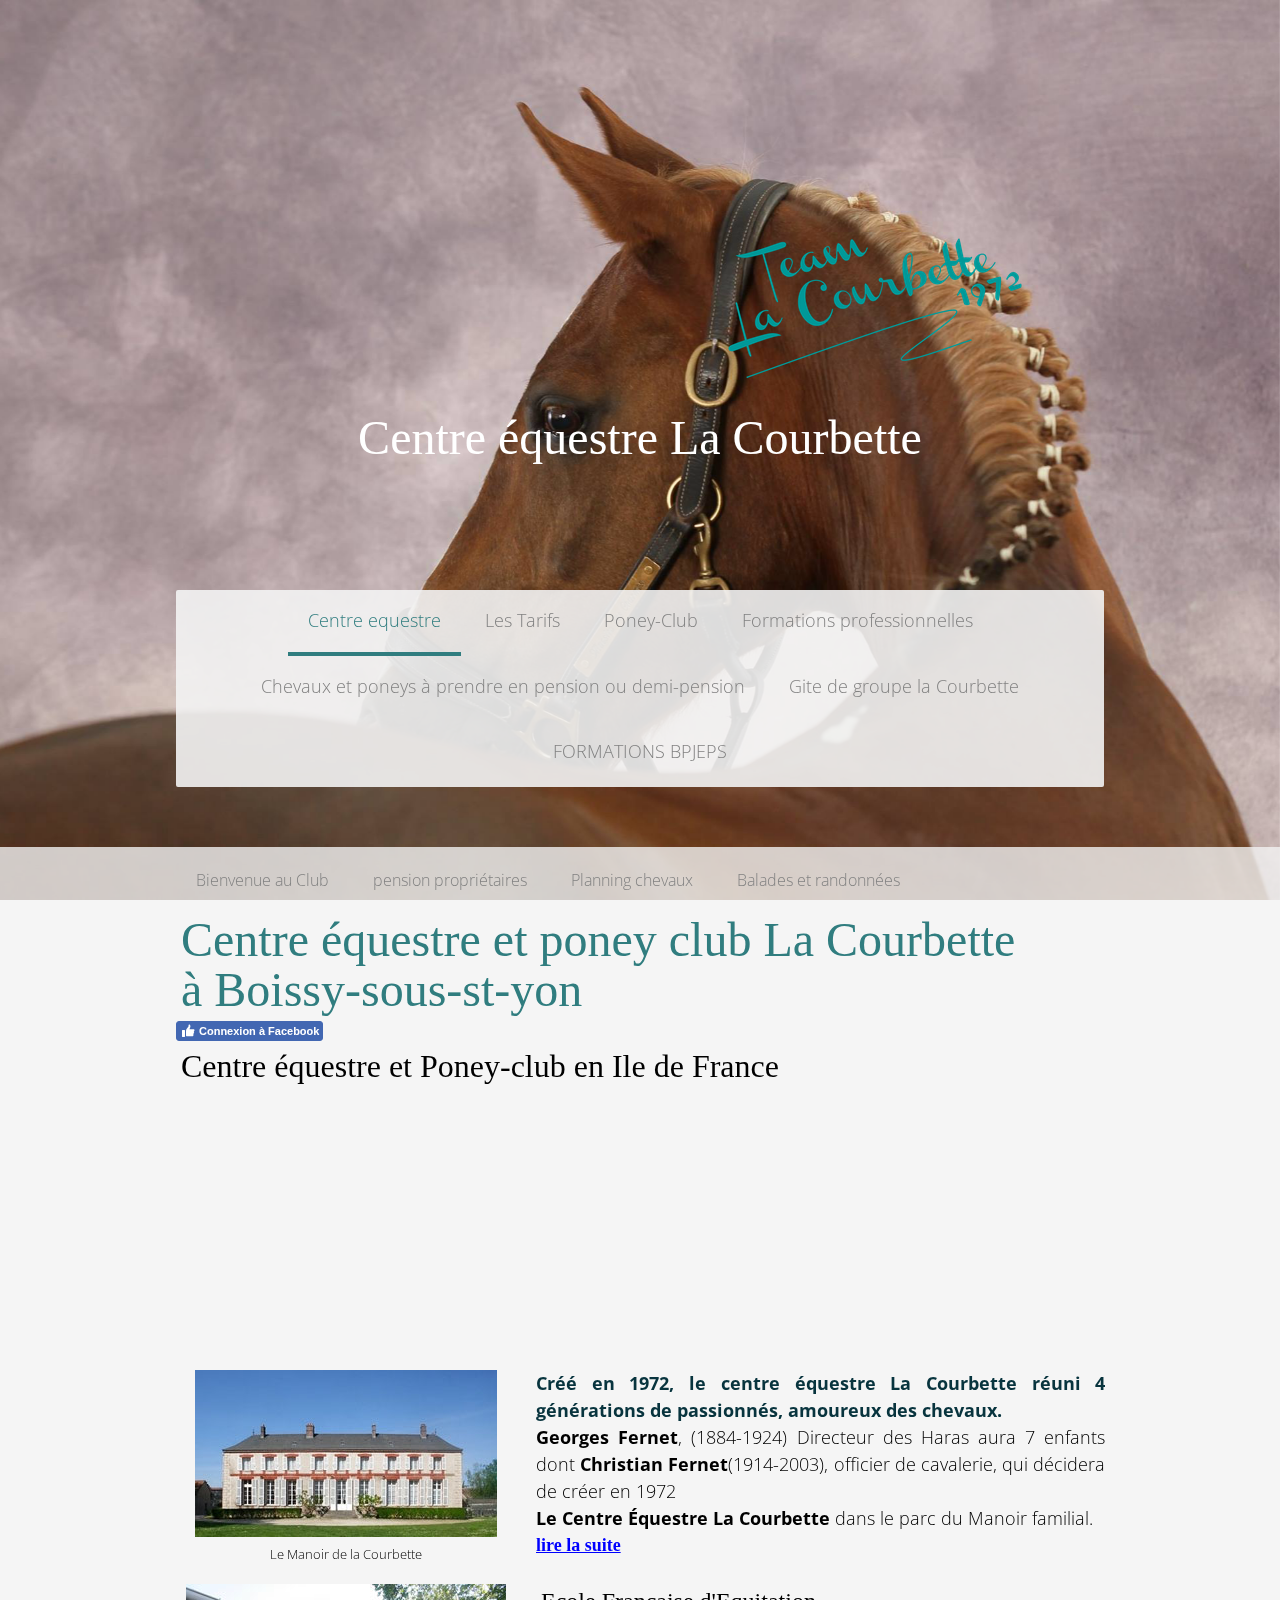
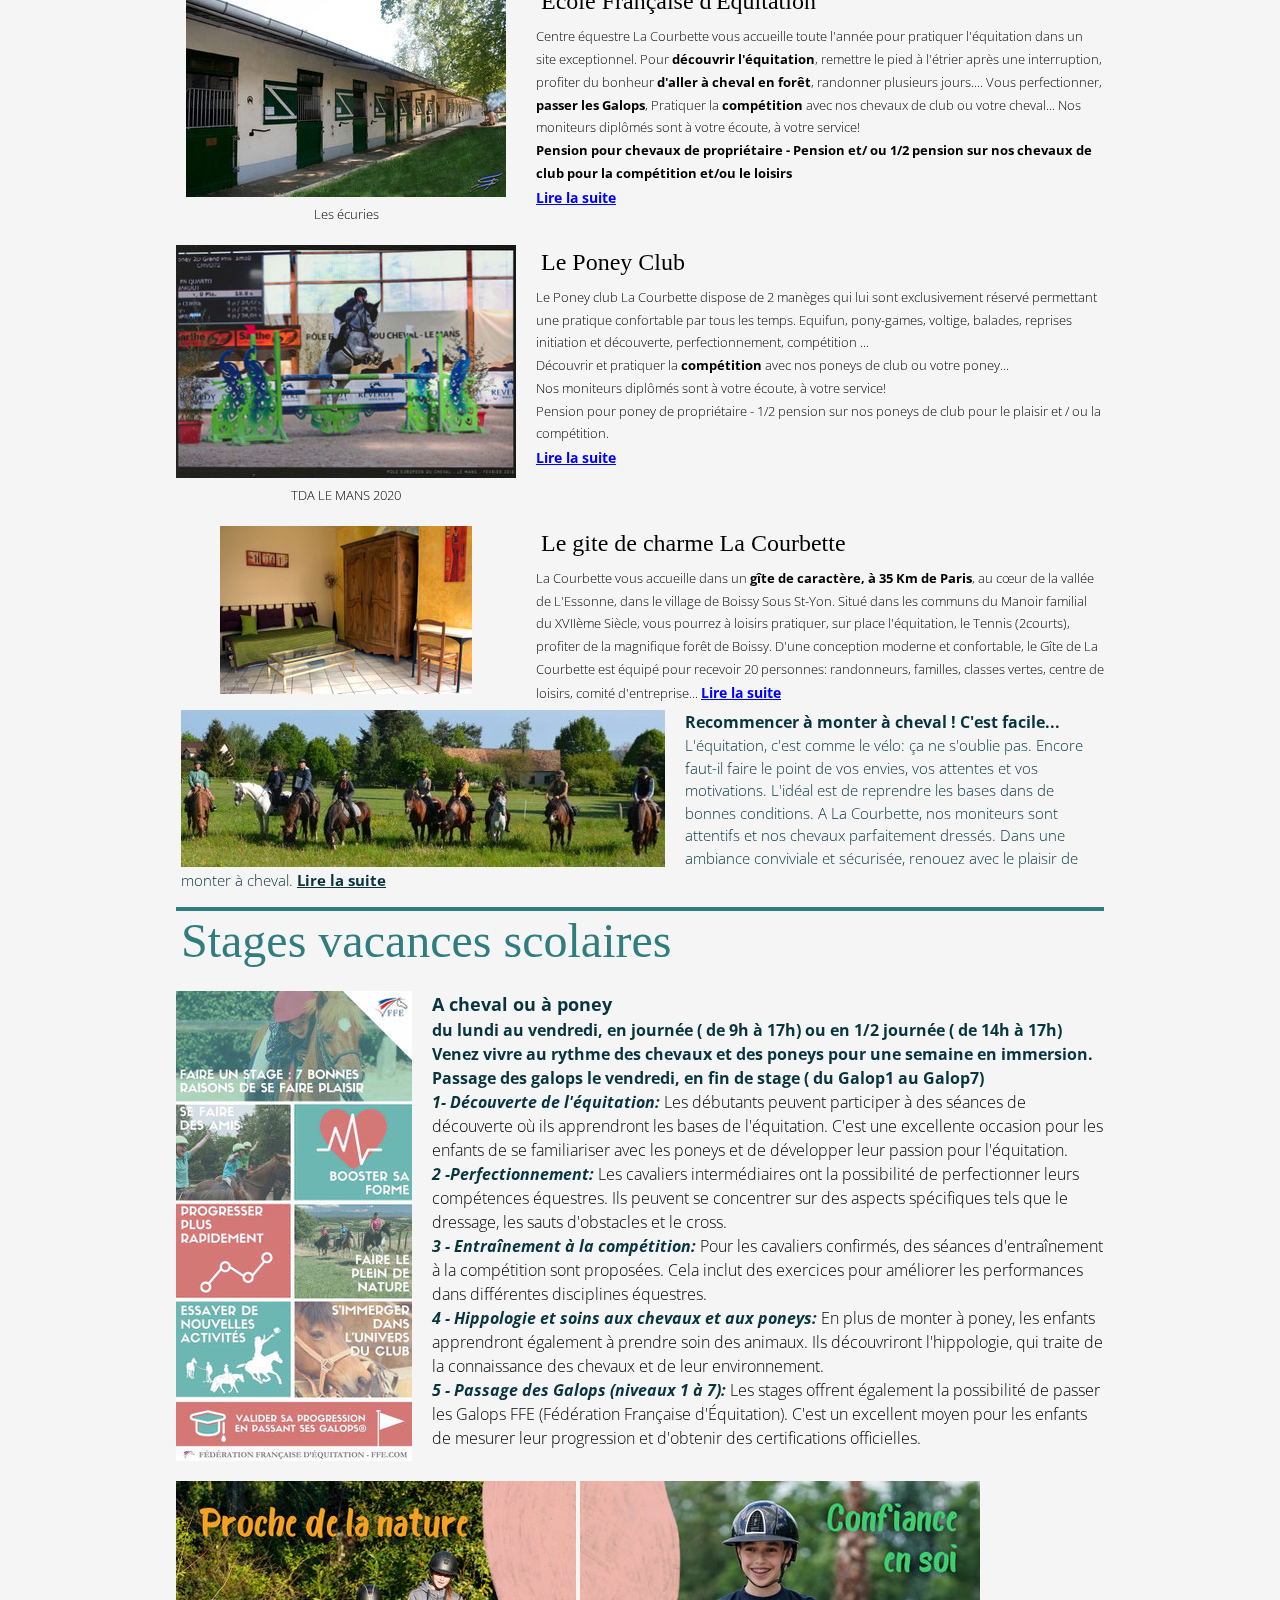
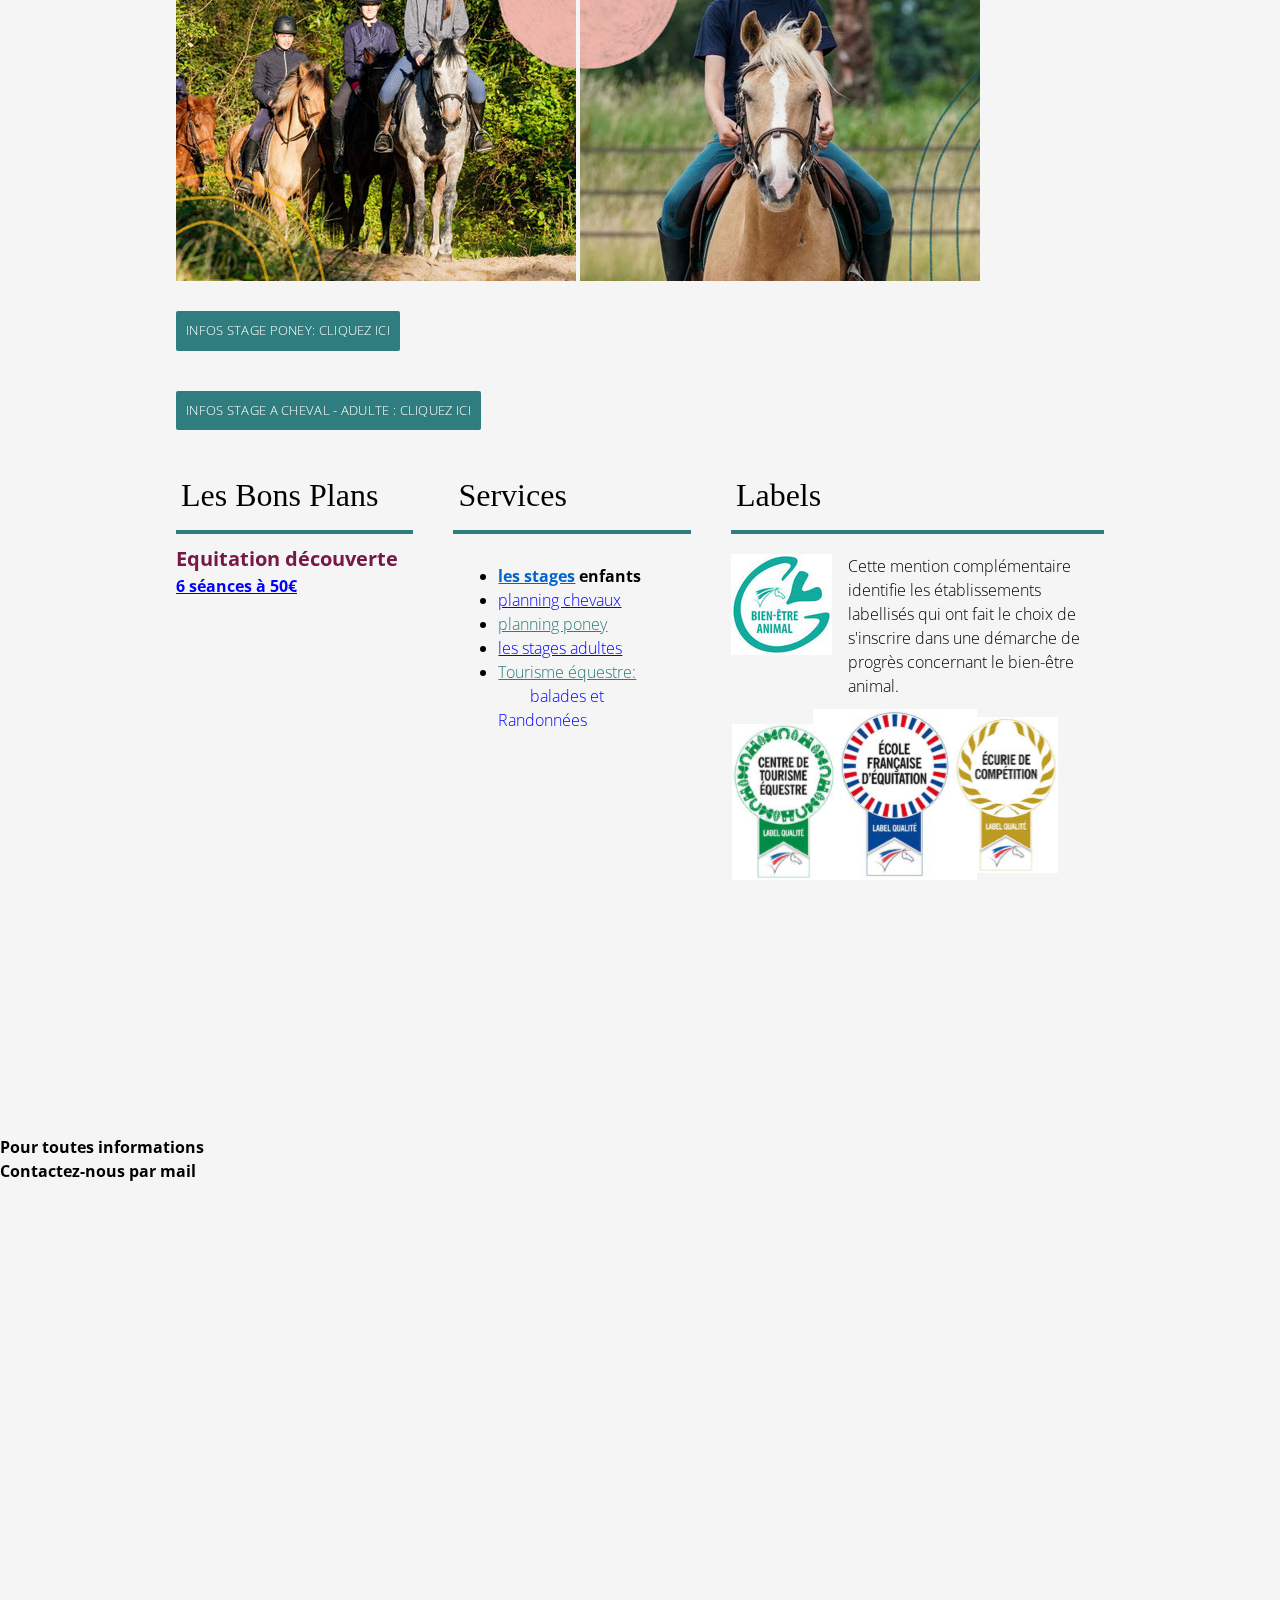
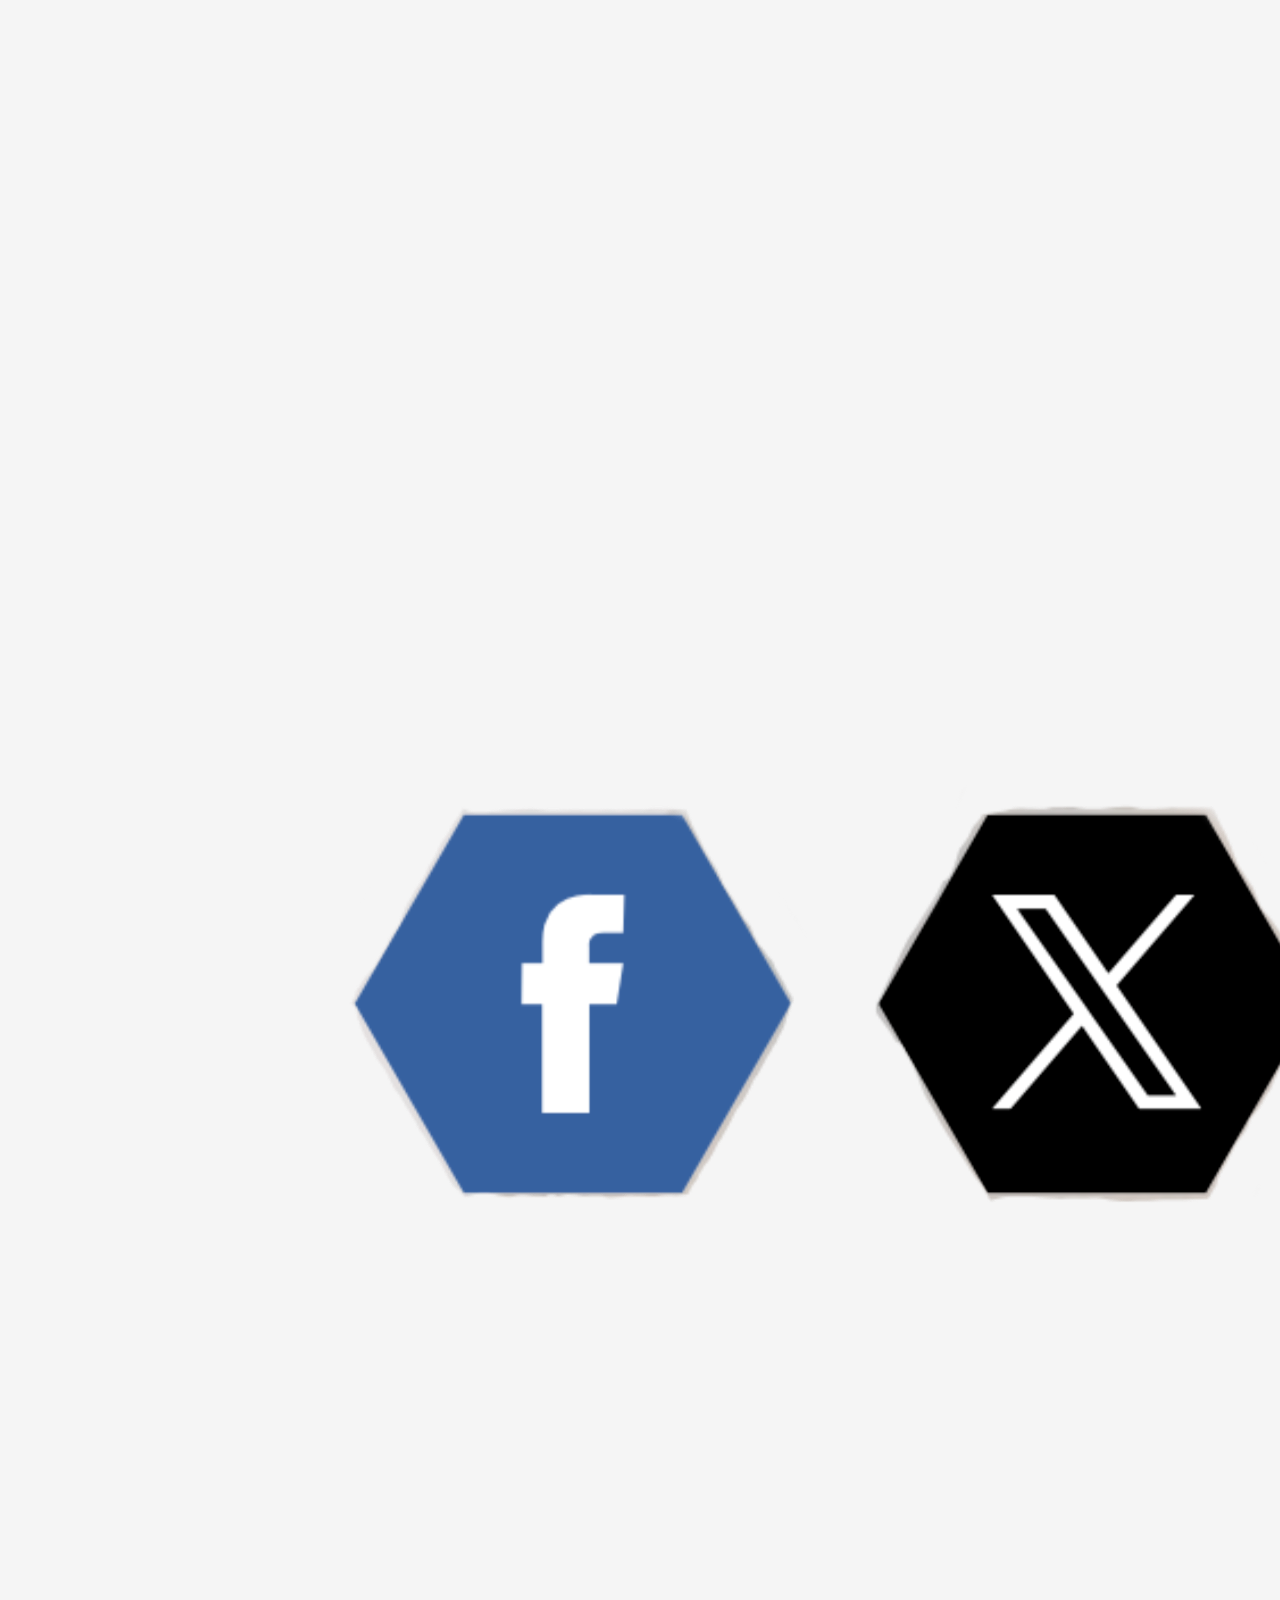
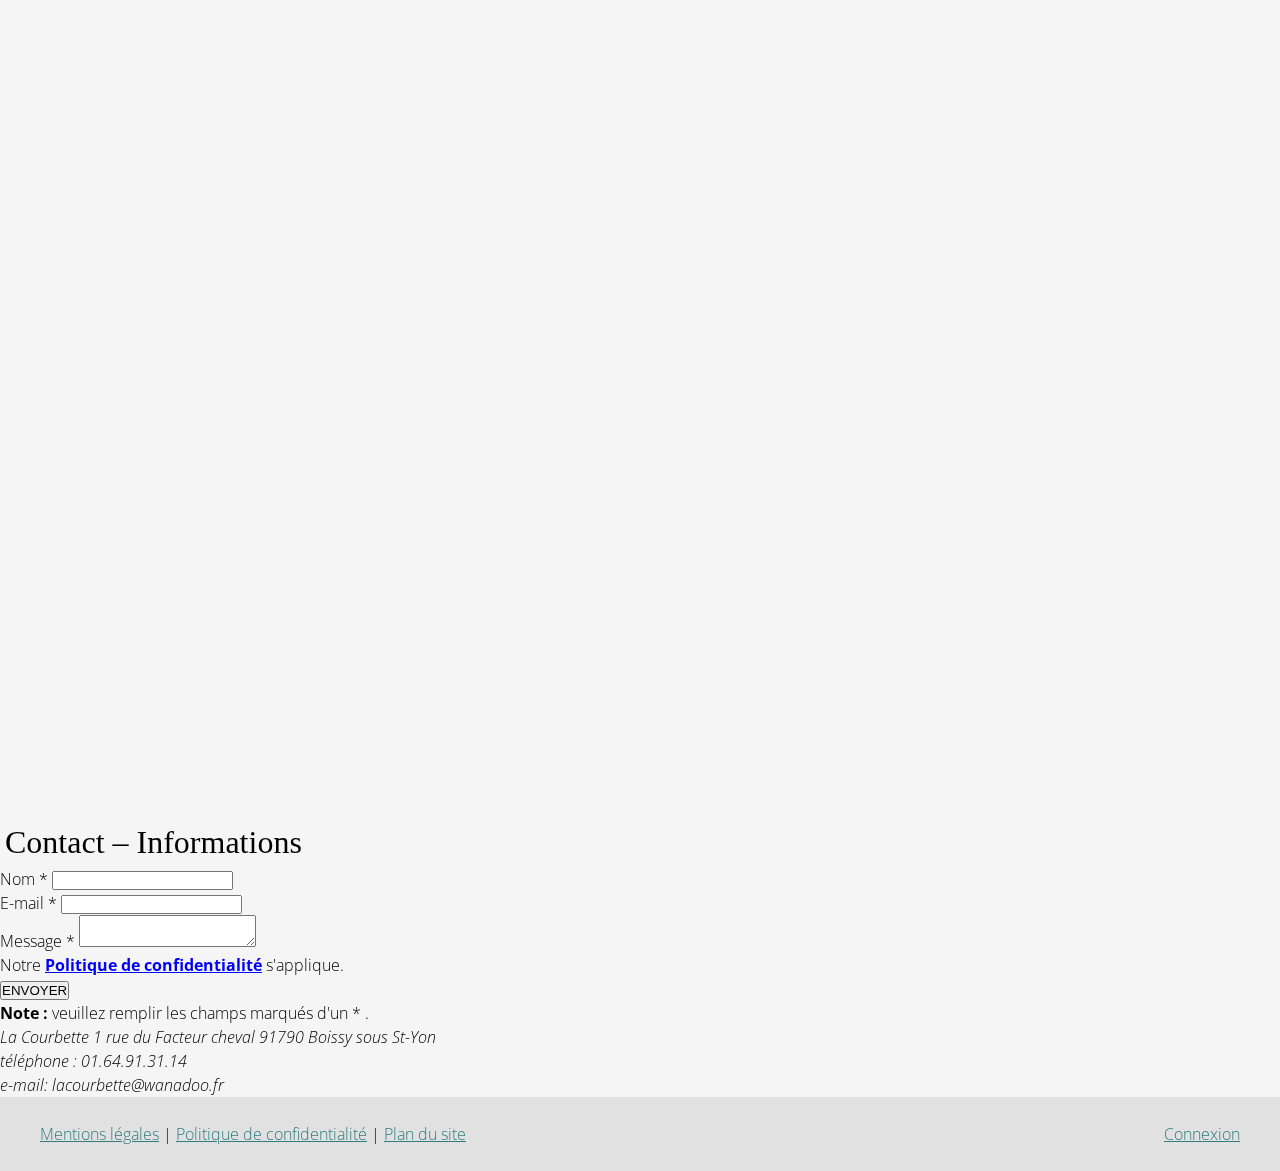
<file: index.html>
<!--Alice Rivest (20305611)-->
<!--Anne-Sophie De Serres (20283072)-->

<!DOCTYPE html>
<html lang="fr">

<head>
    <meta charset="UTF-8" />
    <title>Centre equestre la courbette - bienvenue à la courbette !</title>
    <link rel="stylesheet" href="style.css">
    <link rel="preconnect" href="https://fonts.googleapis.com">
    <link rel="preconnect" href="https://fonts.gstatic.com" crossorigin>
    <link href="https://fonts.googleapis.com/css2?family=Open+Sans:ital,wght@0,300..800;1,300..800&display=swap" rel="stylesheet">
    <meta name="referrer" content="strict-origin-when-cross-origin">
</head>

<body>
    <div class="background-cheval"></div>
    <div id="wrapper">
        <header class="head-section">
            <div class="alignment">
                <div class="header-inner">
                    <img class="logo" src="images-accueil/logo.png" alt="Bienvenue à la Courbette">
                    <h1 class="site-title">Centre équestre La Courbette</h1>
                </div>

                <nav class="menu" aria-label="Navigation principale">
                    <ul class="menu-list">
                        <li><a class="is-active" href="#">Centre equestre</a></li>
                        <li><a href="#">Les Tarifs</a></li>
                        <li><a href="#">Poney-Club</a></li>
                        <li><a href="#">Formations professionnelles</a></li>
                        <li><a href="#">Chevaux et poneys à prendre en pension ou demi-pension</a></li>
                        <li><a href="#">Gite de groupe la Courbette</a></li>
                        <li><a href="#">FORMATIONS BPJEPS</a></li>
                    </ul>
                </nav>
            </div>
        </header>

    <nav class="subnavigation" aria-label="Navigation secondaire">
        <div class="alignment">
            <ul>
                <li><a href="#">Bienvenue au Club</a></li>
                <li><a href="#">pension propriétaires</a></li>
                <li><a href="#">Planning chevaux</a></li>
                <li><a href="#">Balades et randonnées</a></li>
            </ul>
        </div>
    </nav>
    
    <main>
        <div class="alignment">
            <h1>Centre équestre et poney club La Courbette <br> à Boissy-sous-st-yon</h1>
            <button class="fb-placeholder-button">
                <span class="like-icon"></span>
                Connexion à Facebook
            </button>
            <h2>Centre équestre et Poney-club en Ile de France</h2>
            <div class="video-wrapper">
            <!--Il semble y avoir un problème avec les Embedded vidéos youtube-->
            <iframe
                src="https://www.youtube-nocookie.com/embed/t2prPypXzqs?si=gxJ_zU6YSA5N4GLH&start=1" 
                title="YouTube video player" 
                frameborder="0" 
                allow="accelerometer; autoplay; clipboard-write; encrypted-media; gyroscope; picture-in-picture; web-share" 
                referrerpolicy="strict-origin-when-cross-origin" 
                allowfullscreen>
            </iframe>
            </div>

            <div class="grid intro-text">
                <div>
                    <img src="images-accueil/images-1st-section/manoir.jpg">
                    <p>Le Manoir de la Courbette</p>
                </div>
                <div class="first-text">
                    <p><strong>Créé en 1972, le centre équestre La Courbette réuni 4 générations de passionnés, amoureux des chevaux.</strong><br>
                    <strong>Georges Fernet</strong>, (1884-1924) Directeur des Haras aura 7 enfants dont
                    <strong>Christian Fernet</strong>(1914-2003), officier de cavalerie,
                    qui décidera de créer en 1972 <br><strong>Le Centre Équestre La Courbette</strong> dans le
                    parc du Manoir familial.</p><a href="#">lire la suite</a>
                </div>
                <div>
                    <img src="images-accueil/images-1st-section/ecuries.jpg">
                    <p>Les écuries</p>
                </div>
                <div class="text">
                    <h3>Ecole Française d'Equitation</h3>
                    <p>Centre équestre La Courbette vous accueille toute l'année pour pratiquer l'équitation dans un
                        site exceptionnel.
                        Pour <strong>découvrir l'équitation</strong>, remettre le pied à l'étrier après une
                        interruption, profiter du bonheur <strong>d'aller à cheval en forêt</strong>, randonner
                        plusieurs jours....
                        Vous perfectionner, <strong>passer les Galops</strong>, Pratiquer la
                        <strong>compétition</strong> avec nos chevaux de club ou votre cheval... Nos moniteurs
                        diplômés sont à votre écoute, à votre service!<br>
                        <strong>Pension pour chevaux de propriétaire - Pension et/ ou 1/2 pension sur nos chevaux de
                        club pour la compétition et/ou le loisirs</strong>
                    </p>
                    <a href="#">Lire la suite</a>
                </div>
                <div>
                    <img src="images-accueil/images-1st-section/TDALEMANS2020.jpg">
                    <p>TDA LE MANS 2020</p>
                </div>
                <div class="text">
                    <h3>Le Poney Club</h3>
                    <p>Le Poney club La Courbette dispose de 2 manèges qui lui sont exclusivement réservé permettant une pratique confortable par tous les temps.
                        Equifun, pony-games, voltige, balades, reprises initiation et découverte, perfectionnement, compétition ... <br>
                        Découvrir et pratiquer la <strong>compétition</strong> avec nos poneys de club ou votre poney...<br>
                        Nos moniteurs diplômés sont à votre écoute, à votre service!<br>
                        Pension pour poney de propriétaire - 1/2 pension sur nos poneys de club pour le plaisir et /
                        ou la compétition.</p><a href="#">Lire la suite</a>
                </div>
                <div>
                    <img src="images-accueil/images-1st-section/gite.jpg">
                </div>
                <div class="text">
                    <h3>Le gite de charme La Courbette</h3>
                    <p>La Courbette vous accueille dans un <strong>gîte de caractère, à 35 Km de Paris</strong>, au
                        cœur de la vallée de L'Essonne, dans le village de Boissy Sous St-Yon.
                        Situé dans les communs du Manoir familial du XVIIème Siècle, vous pourrez à loisirs
                        pratiquer, sur place l'équitation, le Tennis (2courts), profiter de la magnifique forêt de
                        Boissy. D'une conception moderne et confortable, le Gîte de La Courbette est équipé pour recevoir 20
                        personnes: randonneurs, familles, classes vertes, centre de loisirs, comité d'entreprise...
                        <a href="#">Lire la suite</a>
                    </p>
                </div>
            </div>

            <div class="last-image">
                <img src="images-accueil/images-1st-section/last-image.jpg">
                <h4>Recommencer à monter à cheval ! C'est facile...</h4>
                <p>L'équitation, c'est comme le vélo: ça ne s'oublie pas. Encore faut-il faire le point de vos envies, vos attentes et vos motivations.
                L'idéal est de reprendre les bases dans de bonnes conditions. A La Courbette, nos moniteurs sont attentifs et nos chevaux parfaitement dressés.
                Dans une ambiance conviviale et sécurisée, renouez avec le plaisir de monter à cheval. <a href="#" class="link-strong">Lire la suite</a></p>
            </div>

            <div class="separator"></div>

            <section class="stages">
                <h1>Stages vacances scolaires</h1>
                <div class="stage-row">
                    <img src="images-accueil/images-stages/stage1.jpg">
                    <div>
                        <p class="title"><strong>A cheval ou à poney</strong></p>
                        <p><strong>du lundi au vendredi, en journée ( de 9h à 17h) ou en 1/2 journée ( de 14h à 17h) <br>
                        Venez vivre au rythme des chevaux et des poneys pour une semaine en immersion.<br>
                        Passage des galops le vendredi, en fin de stage ( du Galop1 au Galop7) </strong></p>
                        <p><strong><em>1- Découverte de l'équitation: </em></strong>Les débutants peuvent participer à des séances de découverte où ils apprendront les bases de l'équitation.
                        C'est une excellente occasion pour les enfants de se familiariser avec les poneys et de développer leur passion pour l'équitation.</p>
                        <p><strong><em>2 -Perfectionnement: </em></strong>Les cavaliers intermédiaires ont la possibilité de perfectionner leurs compétences équestres. 
                        Ils peuvent se concentrer sur des aspects spécifiques tels que le dressage, les sauts d'obstacles et le cross.</p>
                        <p><strong><em>3 - Entraînement à la compétition: </em></strong>Pour les cavaliers confirmés, des séances d'entraînement à la compétition sont proposées. 
                        Cela inclut des exercices pour améliorer les performances dans différentes disciplines équestres.</p>
                        <p><strong><em>4 - Hippologie et soins aux chevaux et aux poneys: </em></strong>En plus de monter à poney, les enfants apprendront également à prendre soin des animaux. 
                        Ils découvriront l'hippologie, qui traite de la connaissance des chevaux et de leur environnement.</p>
                        <p><strong><em>5 - Passage des Galops (niveaux 1 à 7): </em></strong>Les stages offrent également la possibilité de passer les Galops FFE (Fédération Française d'Équitation). 
                        C'est un excellent moyen pour les enfants de mesurer leur progression et d'obtenir des certifications officielles.</p>
                    </div>
                </div>
                <div class="duo-gallery">
                    <img src="images-accueil/images-stages/gallerie1.jpg">
                    <img src="images-accueil/images-stages/gallerie2.jpg">
                </div>
                <div class="duo-buttons">
                    <a href="#" class="btn-stage stage-poney">INFOS STAGE PONEY: CLIQUEZ ICI</a>
                    <a href="#" class="btn-stage">INFOS STAGE A CHEVAL - ADULTE : CLIQUEZ ICI</a>
                </div>
            </section>

            <section class="plans-services">
                <div class="info-col">
                    <h2>Les Bons Plans</h2>
                    <div class="underline"></div>
                    <p class="highlight">Equitation découverte</p>
                    <a href="#">6 séances à 50€</a>
                </div>
                <div class="info-col services">
                    <h2>Services</h2>
                    <div class="underline"></div>
                    <ul>
                        <li><a href="#">les stages</a> <strong>enfants</strong></li>
                        <li><a href="#">planning chevaux</a></li>
                        <li><a href="#">planning poney</a></li>
                        <li><a href="#">les stages adultes</a></li>
                        <li><a href="#">Tourisme équestre: </a><br> <span>balades et Randonnées</span></li>
                    </ul>
                </div>
                <div class="info-col">
                    <h2>Labels</h2>
                    <div class="underline"></div>
                        <div class="labels-top">
                            <img src="images-accueil/images-labels/bienetre-animal.jpg">
                            <p>Cette mention complémentaire identifie les établissements labellisés qui ont fait le choix de s'inscrire dans une démarche de progrès concernant le bien-être animal.</p>
                        </div>
                        <img src="images-accueil/images-labels/médailles.png">
                    </div>                     
                </div>
            </section>

            <div class="video-wrapper">
                <iframe width="560" height="315" src="https://www.youtube.com/embed/KLmzy6pcVpE?si=FN47Lbh67uxVpZFL&amp;start=2" 
                        title="YouTube video player" 
                        frameborder="0" 
                        allow="accelerometer; autoplay; clipboard-write; encrypted-media; gyroscope; picture-in-picture; web-share" 
                        referrerpolicy="strict-origin-when-cross-origin" 
                        allowfullscreen>
                </iframe>
            </div>

            

        <section class="contactez-section">
            <div class="contactez-wrapper">

                <div class="contactez-layout">


                    <aside class="contactez-left">
                        <p class="contactez-intro">
                            <strong>
                                Pour toutes informations<br>
                                Contactez-nous par mail
                            </strong>
                        </p>

                        <div class="contactez-socials">
                            <img class="contactez-social facebook" src="images-accueil/logoreseau.PNG">
                        </div>
                    </aside>


                    <div class="contactez-right">
                        <h2 class="contactez-title">Contact – Informations</h2>

                        <form class="contactez-form">

                            <div class="contactez-row">
                                <label for="c-nom">Nom <span class="contactez-required">*</span></label>
                                <input id="c-nom" type="text" required>
                            </div>

                            <div class="contactez-row">
                                <label for="c-email">E-mail <span class="contactez-required">*</span></label>
                                <input id="c-email" type="email" required>
                            </div>

                            <div class="contactez-row contactez-row-message">
                                <label for="c-message">Message <span class="contactez-required">*</span></label>
                                <textarea id="c-message" required></textarea>
                            </div>

                            <p class="contactez-privacy">
                                Notre <a href="#">Politique de confidentialité</a> s'applique.
                            </p>

                            <button class="contactez-btn" type="submit">
                                ENVOYER
                            </button>

                        </form>

                        <p class="contactez-note">
                            <strong>Note : </strong> veuillez remplir les champs marqués d'un <span
                                class="contactez-required">*</span> .
                        </p>

                        <p class="contactez-adresse">
                            <i> La Courbette 1 rue du Facteur cheval 91790 Boissy sous St-Yon <br> téléphone :
                                01.64.91.31.14 <br>e-mail: lacourbette@wanadoo.fr </i>
                        </p>
                    </div>

                </div>
            </section>

        </div>
    </main>

    <footer class="footer">
        <div class="mention">
            <div class="footer-left">
                <span class="footer-link">Mentions légales</span> | <span class="footer-link">Politique de
                    confidentialité</span> | <span class="footer-link">Plan du site</span>
            </div>
            <div class="footer-droit">
                <span class="footer-link">Connexion</span>
            </div>
        </div>
    </footer>

  <script src="app.js"></script>
</body>
</file>
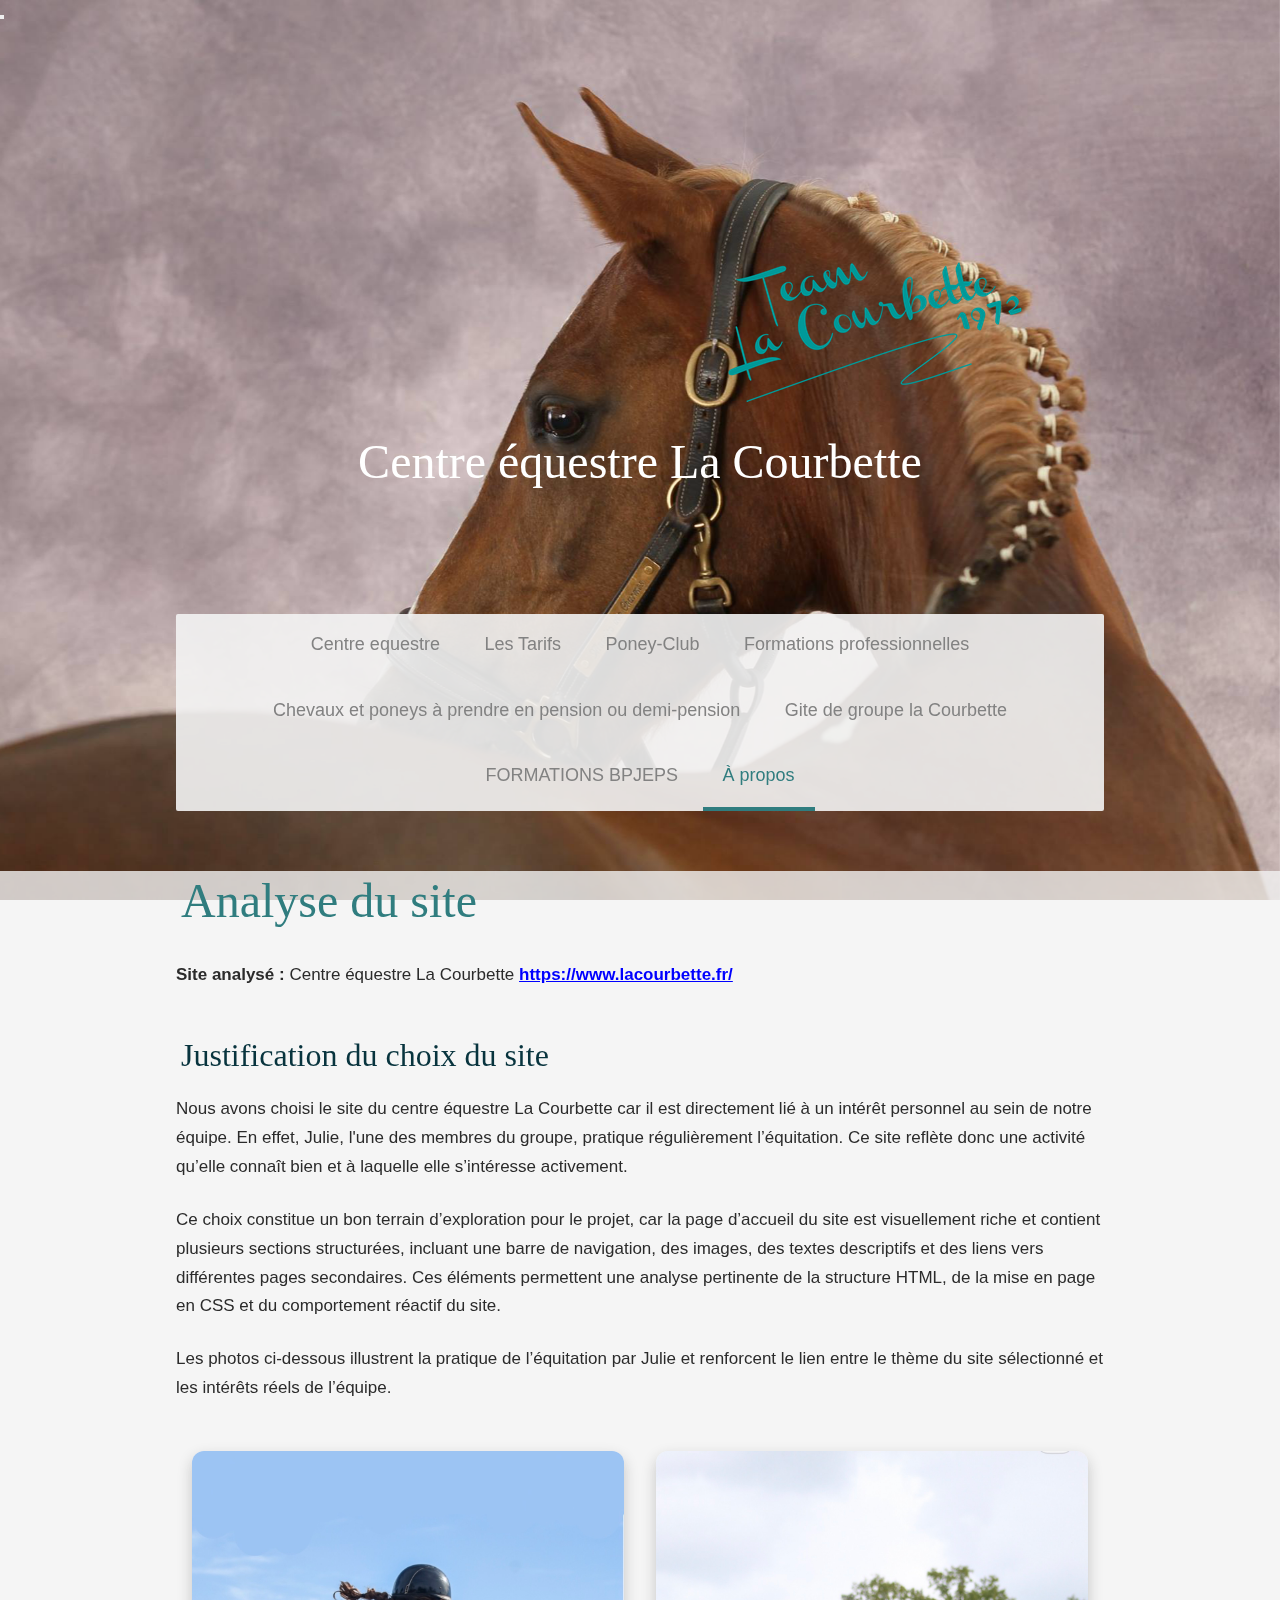
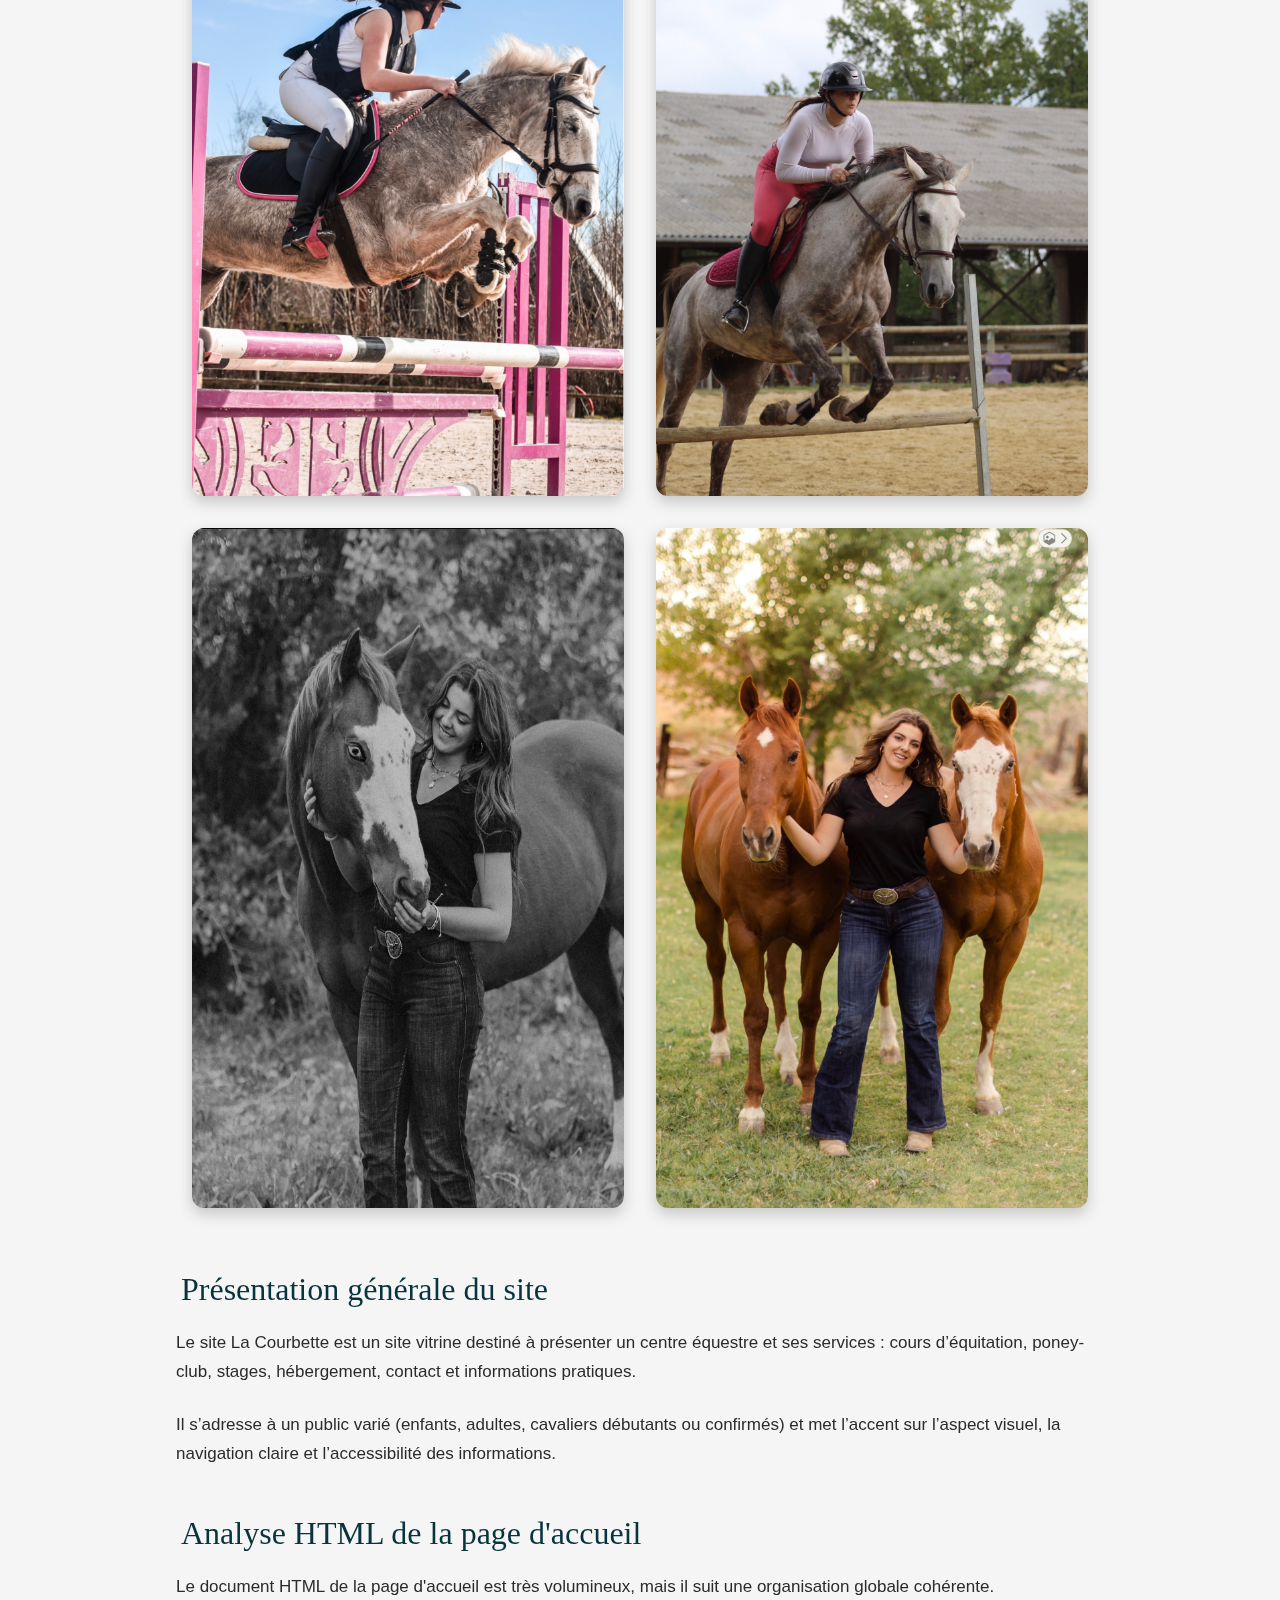
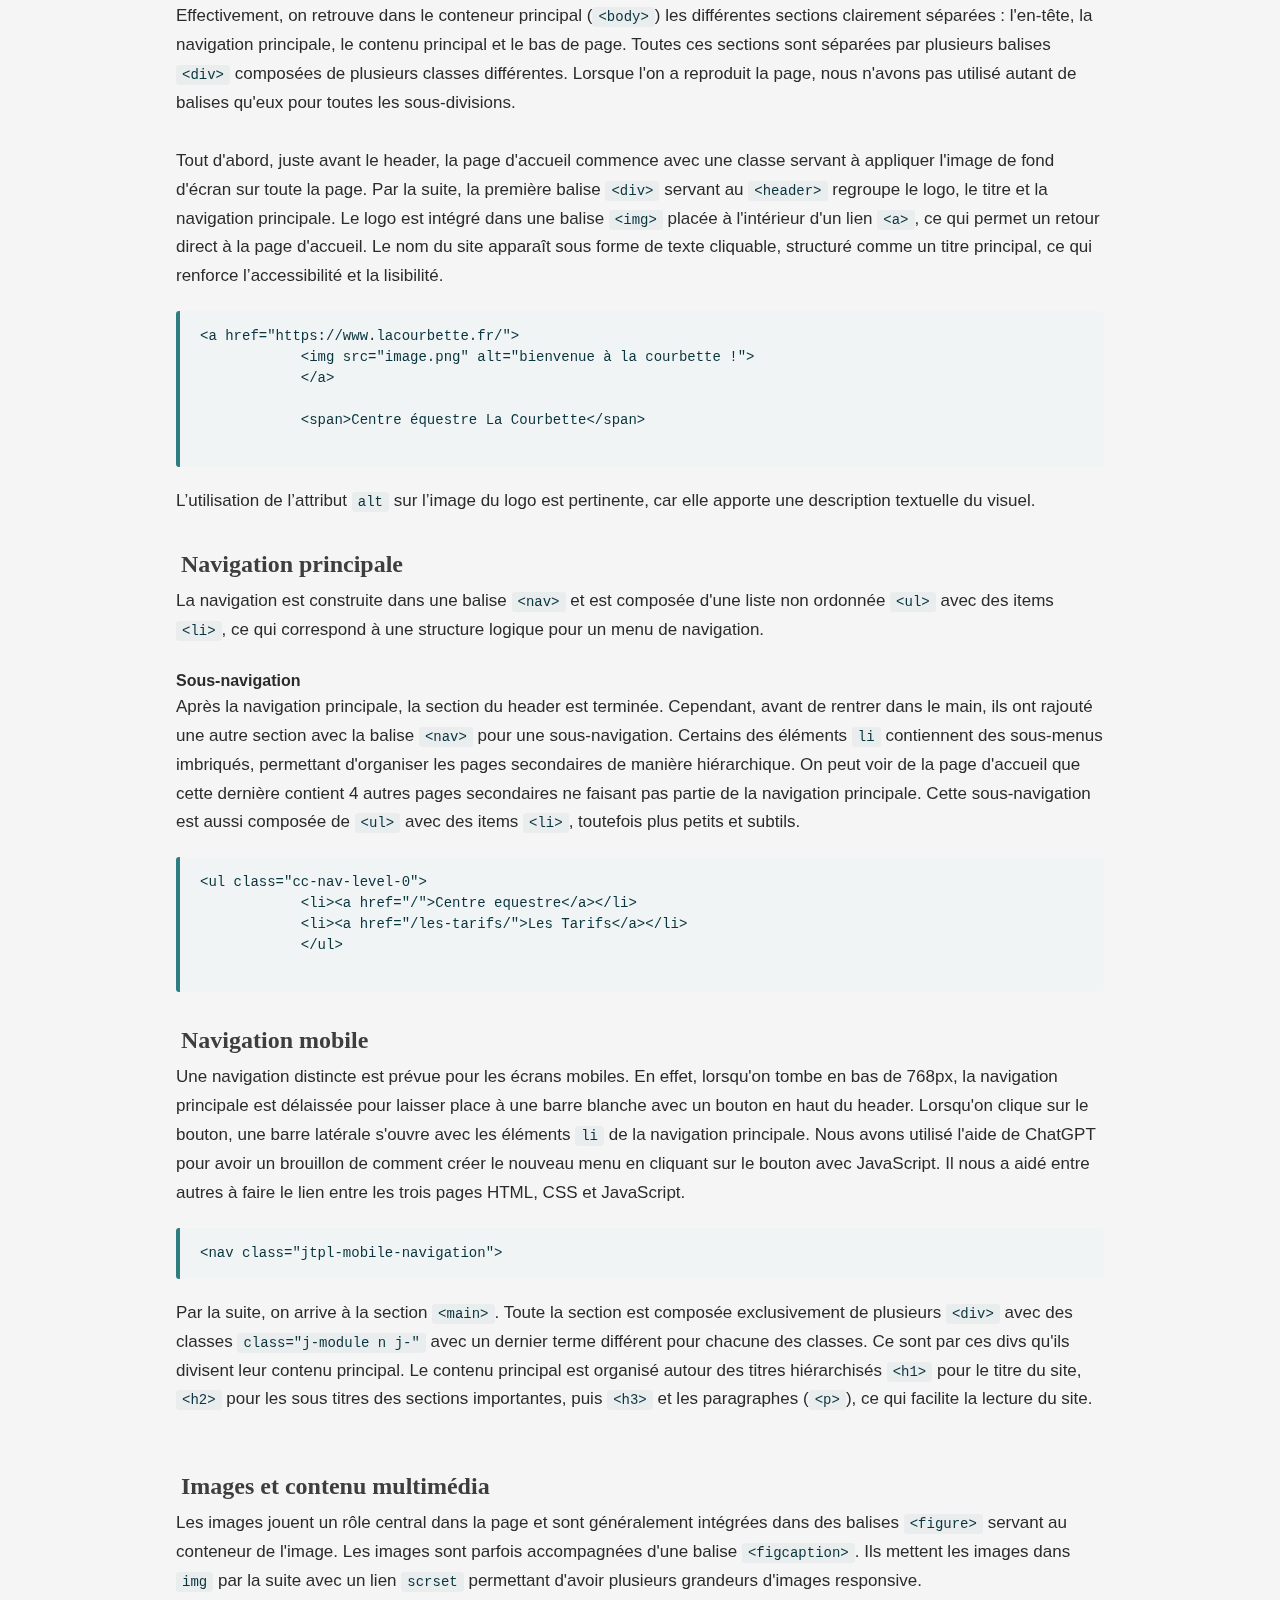
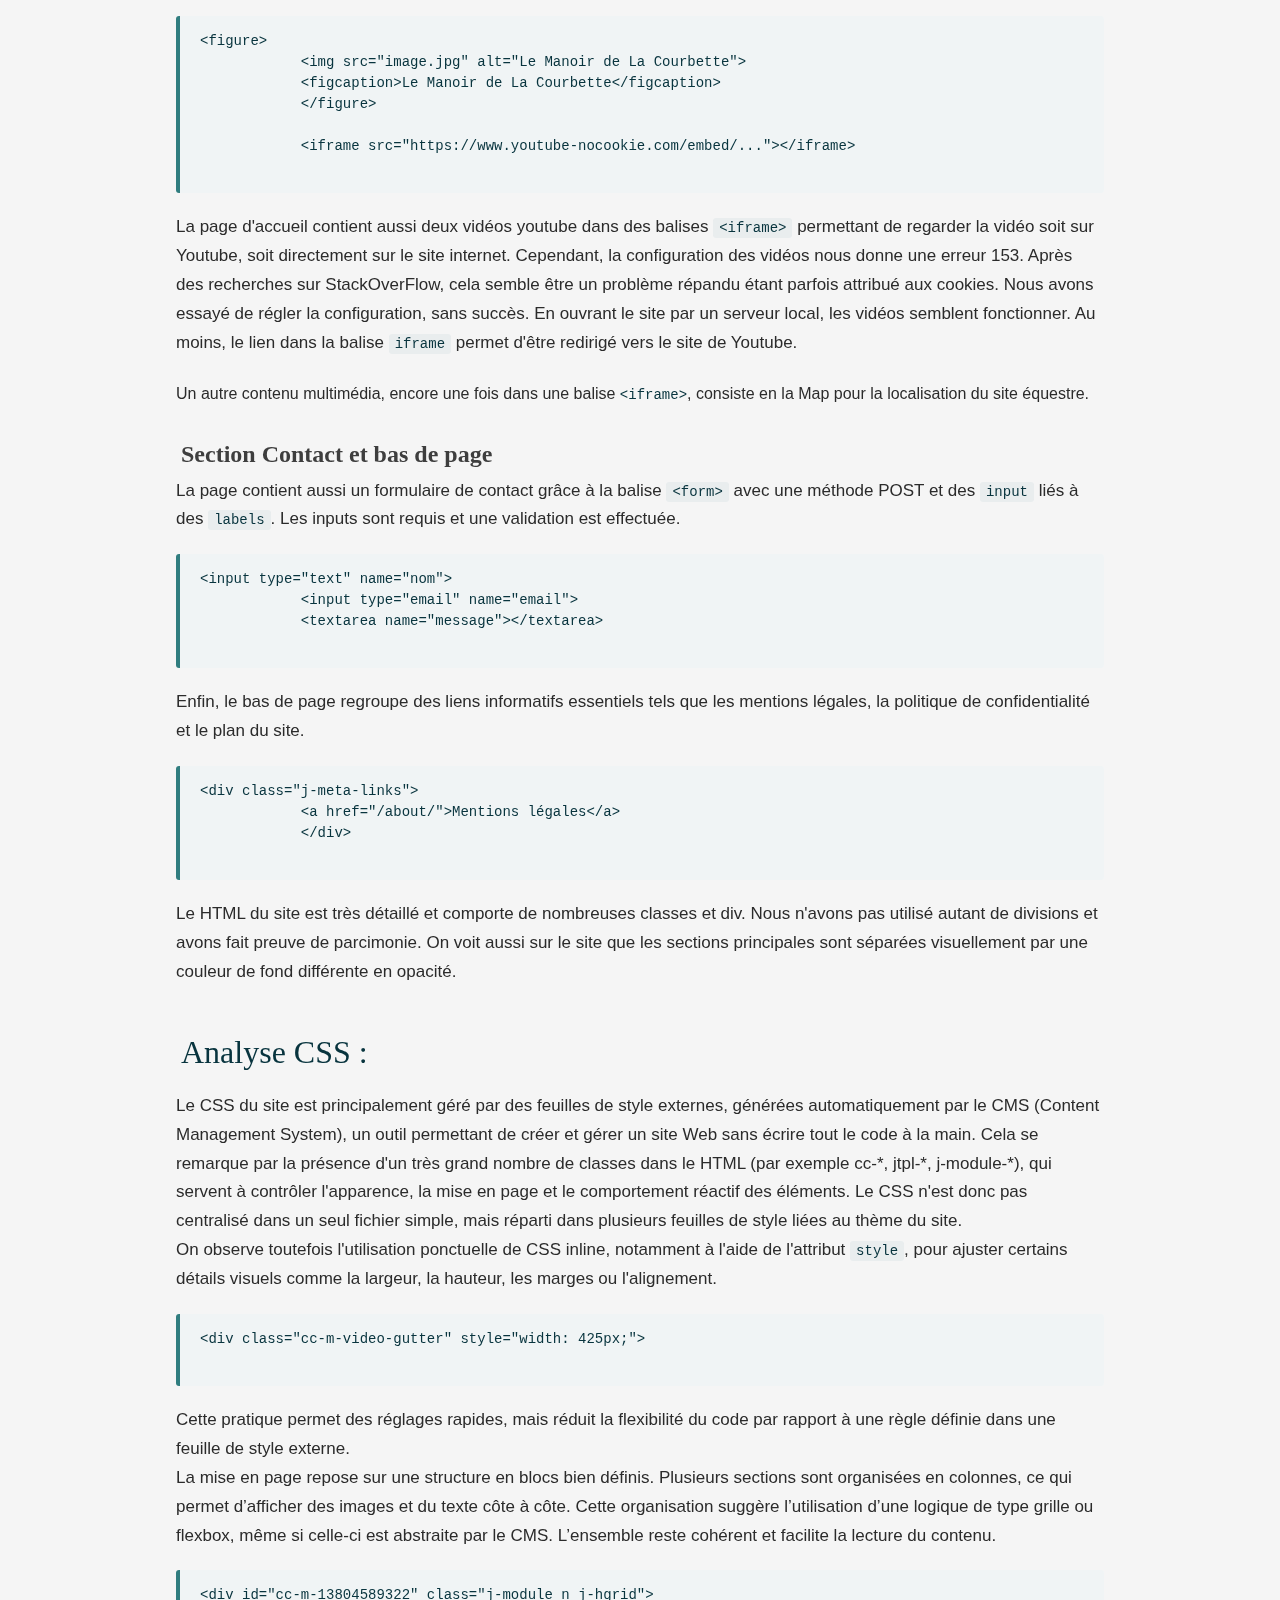
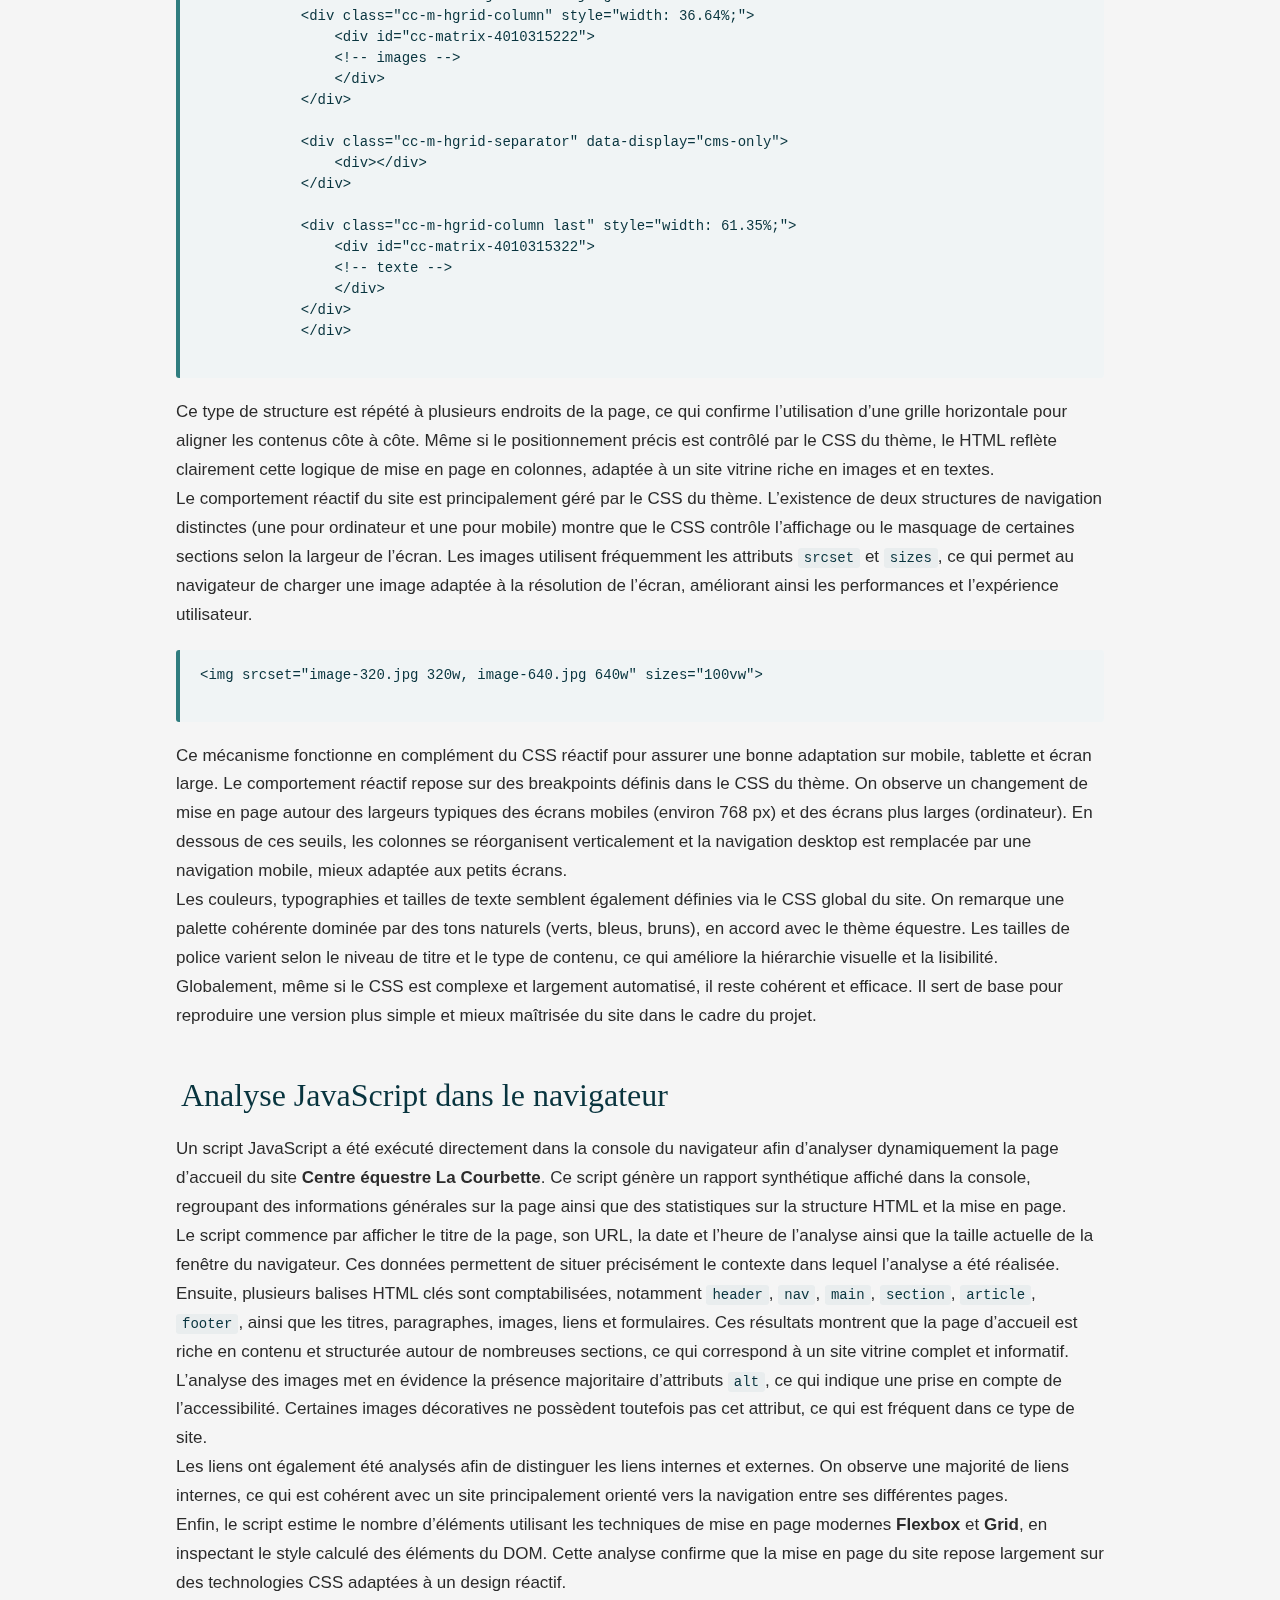
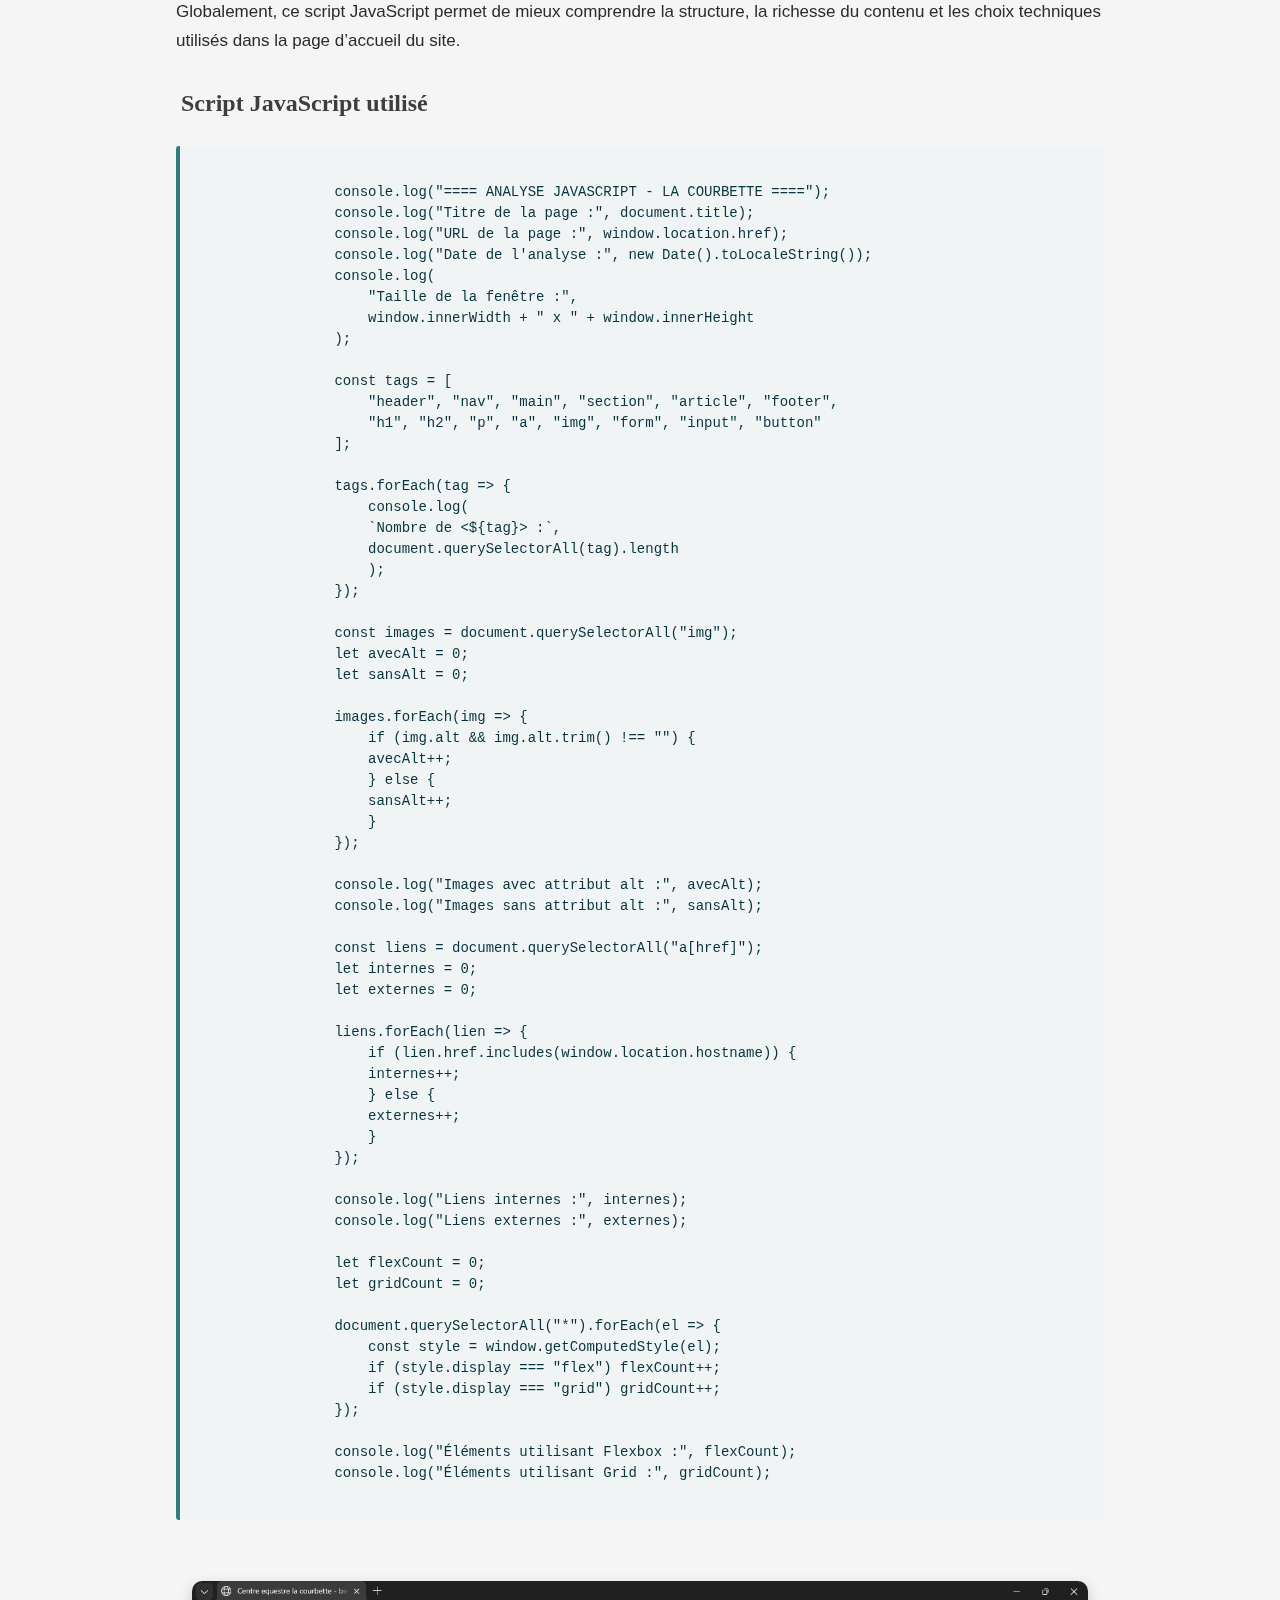
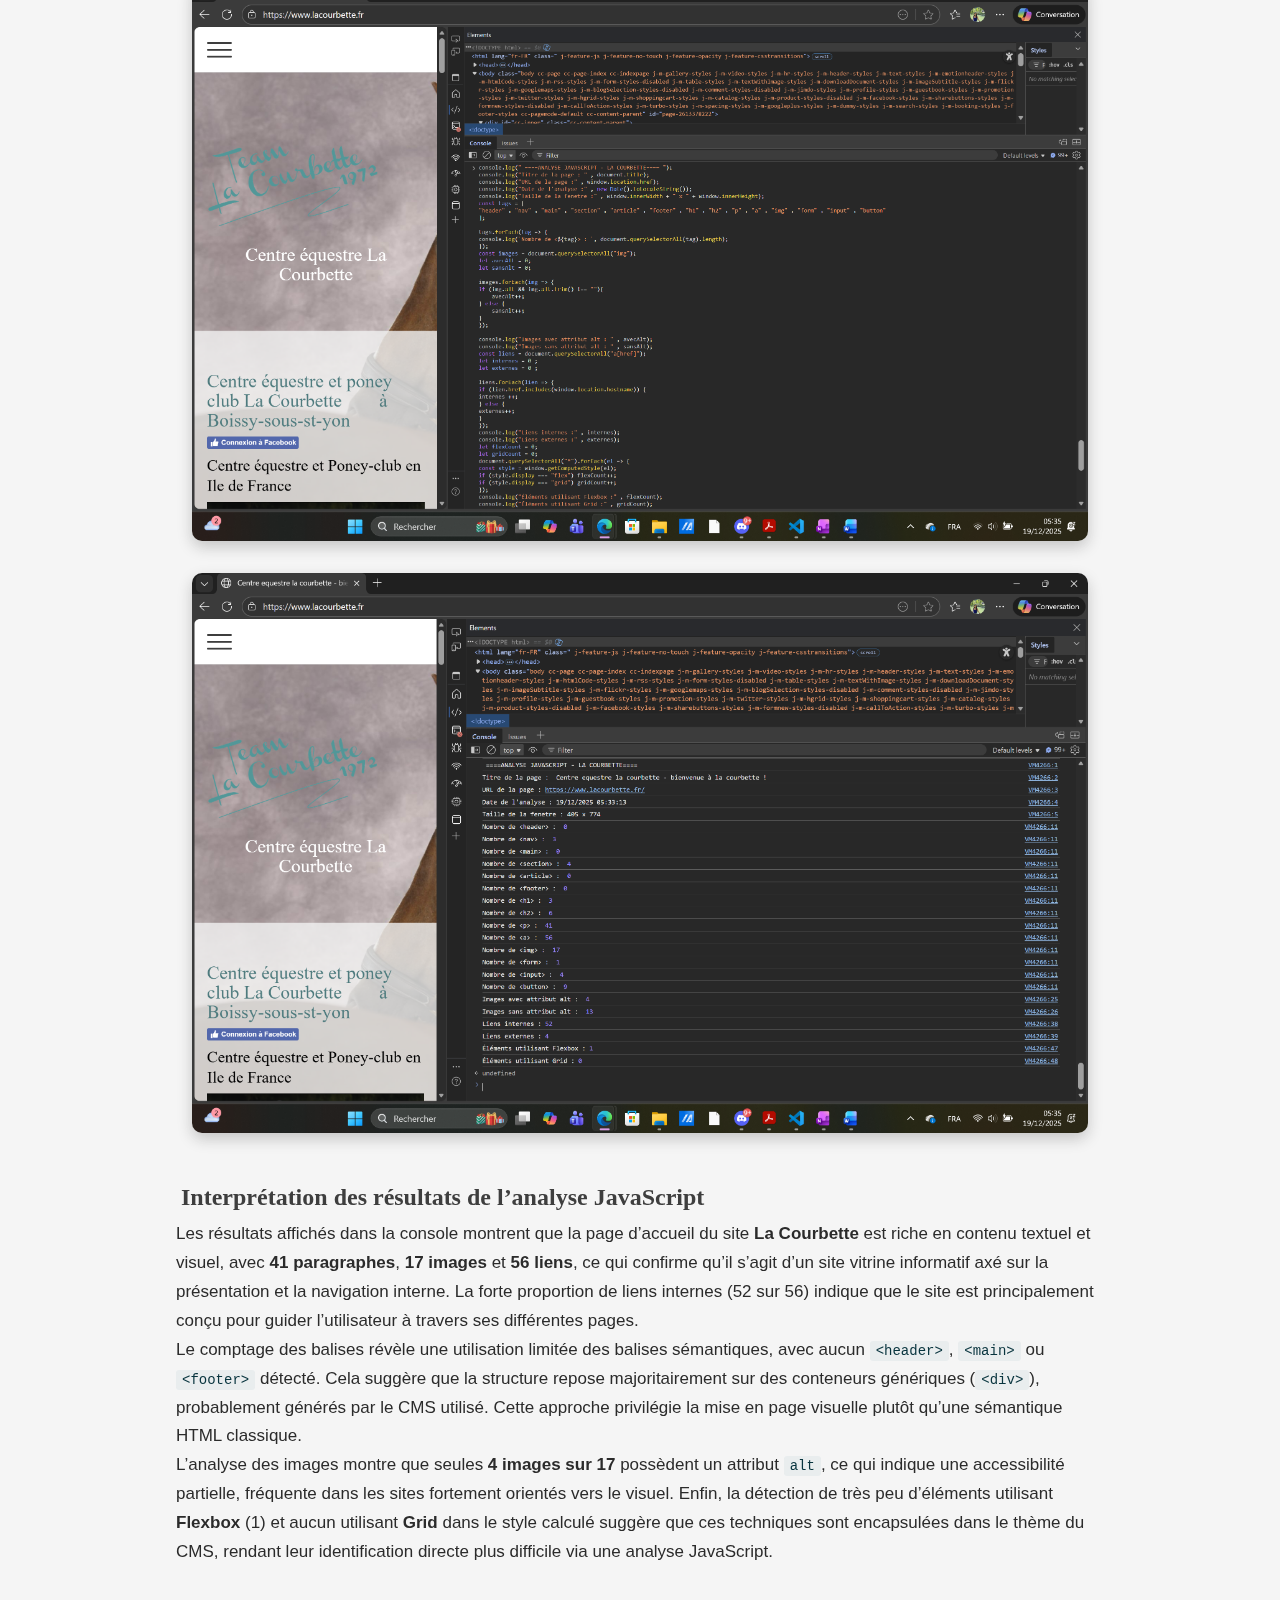
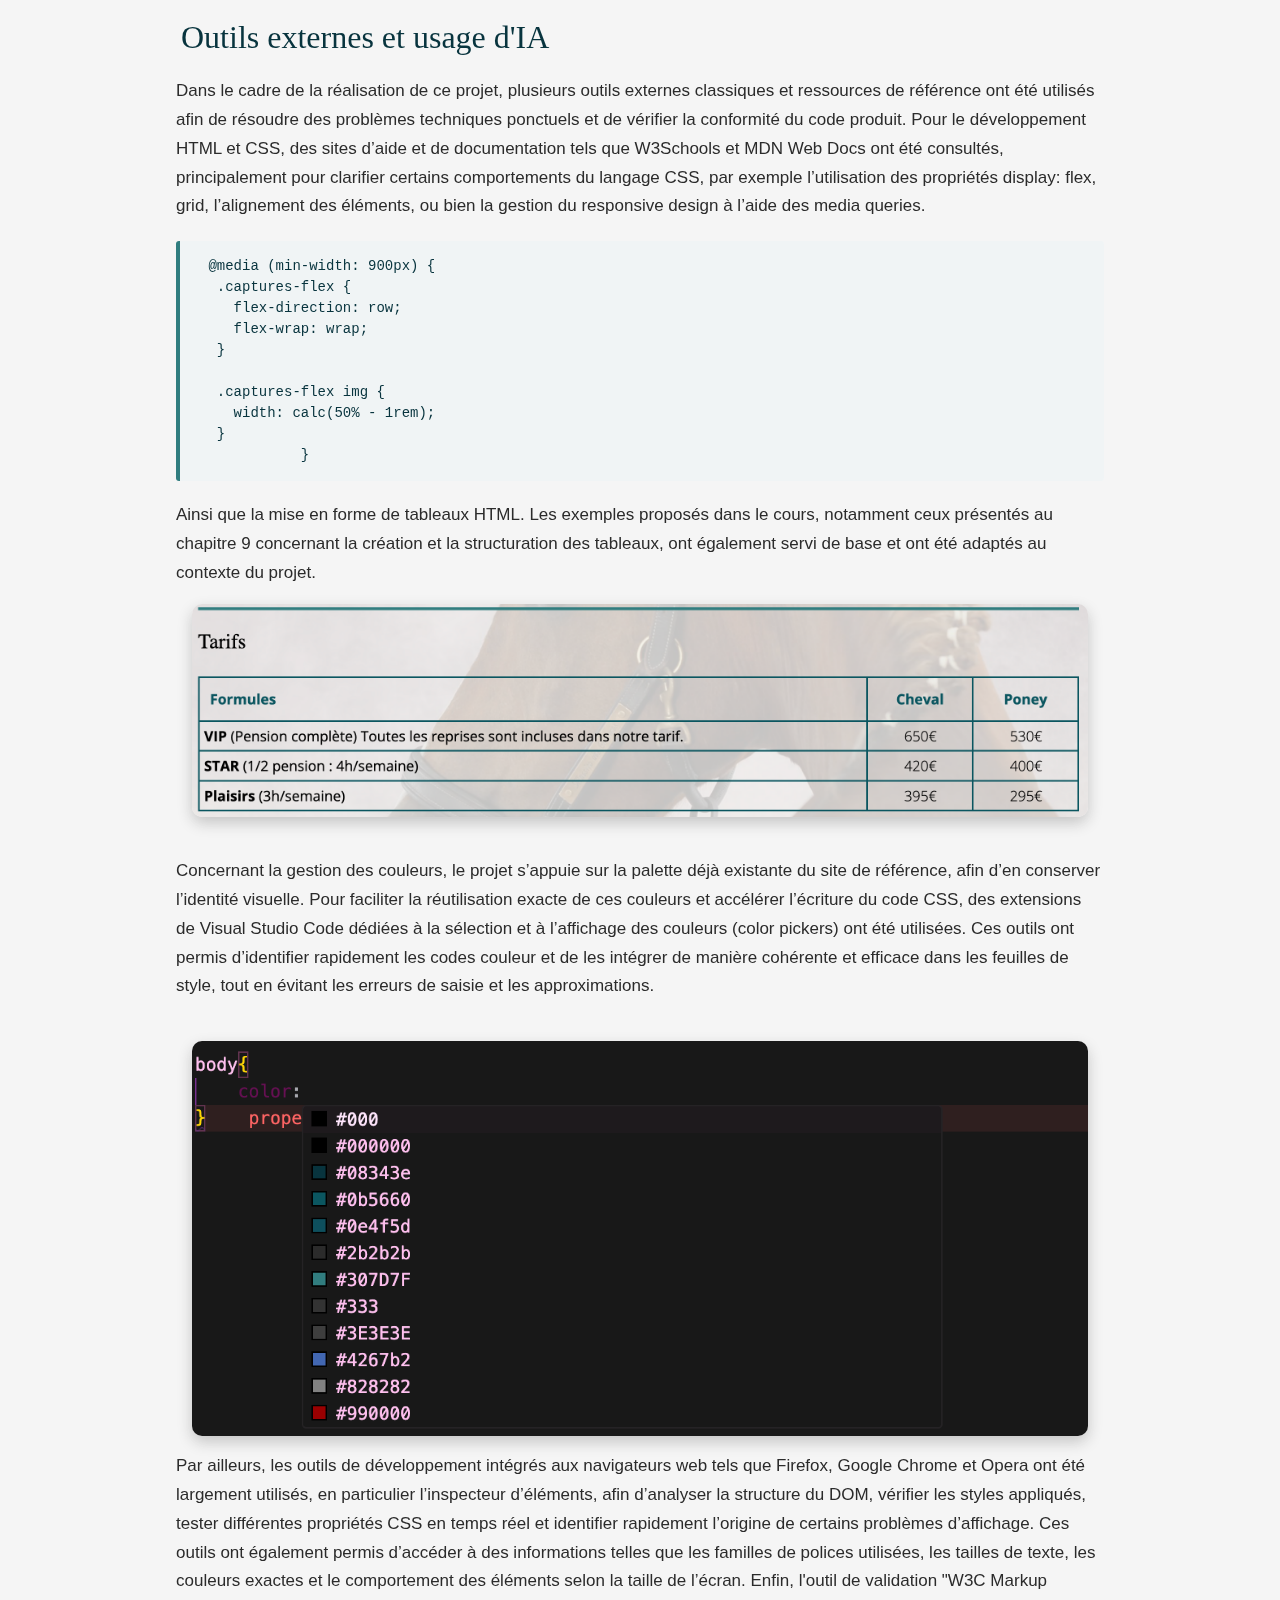
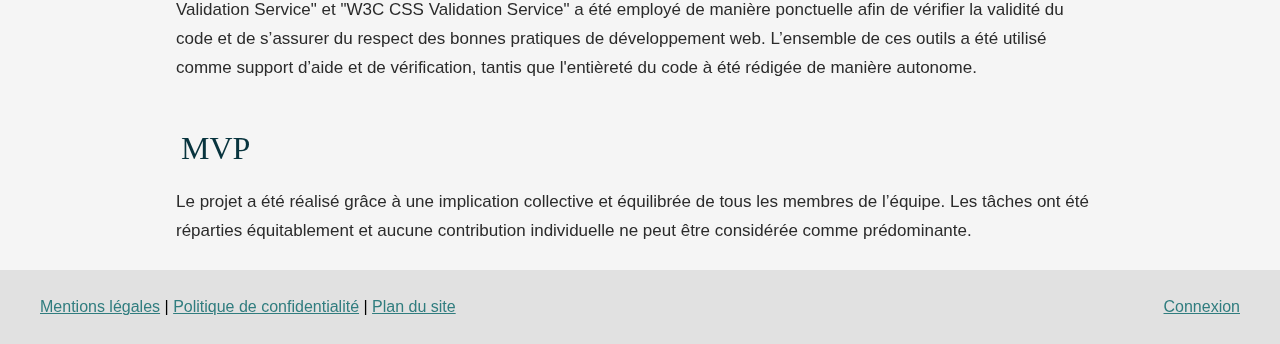
<file: APropos.html>
<!--Alice Rivest (20305611)-->
<!--Anne-Sophie De Serres (20283072)-->
<!--Julie Vallat (20300979)-->
<!--Farah Romdhane (20288662)-->

<!DOCTYPE html>
<html lang="fr">

<head>
    <meta charset="UTF-8" />
    <title>À propos – La Courbette</title>
    <link rel="stylesheet" href="style.css">

</head>

<body class="page-apropos">
    <div class="mobile-topbar">
        <button class="mobile-nav" aria-controls="menu-principal" aria-label="Ouvrir le menu" aria-expanded="false">
            <span></span>
            <span></span>
            <span></span>
        </button>
    </div>
    <div class="overlay"></div>
    <div class="background-cheval"></div>

    <header class="head-section">
        <div class="alignment">
            <div class="header-inner">
                <img class="logo" src="images-accueil/logo.png" alt="Bienvenue à la Courbette">
                <h1 class="site-title">Centre équestre La Courbette</h1>
            </div>
            <nav class="menu" id="menu-principal" aria-label="Navigation principale">
                <ul class="menu-list">
                    <li><a href="index.html">Centre equestre</a></li>
                    <li><a href="#">Les Tarifs</a></li>
                    <li><a href="#">Poney-Club</a></li>
                    <li><a href="#">Formations professionnelles</a></li>
                    <li><a href="#">Chevaux et poneys à prendre en pension ou demi-pension</a></li>
                    <li><a href="gite-de-groupe-la-courbette.html">Gite de groupe la Courbette</a></li>
                    <li><a href="#">FORMATIONS BPJEPS</a></li>
                    <li><a class="is-active" href="APropos.html">À propos</a></li>
                </ul>
            </nav>
        </div>
    </header>

    <main>
        <div class="alignment">

            <h1>Analyse du site</h1>
            <p><strong>Site analysé :</strong> Centre équestre La Courbette <a href="https://www.lacourbette.fr/"
                    target="_blank"> https://www.lacourbette.fr/</a></p>

            <!-- Partie Justification du choix du site -->
            <h2>Justification du choix du site</h2>
            <p> Nous avons choisi le site du centre équestre La Courbette car il est directement lié à un intérêt
                personnel au sein de notre équipe. En effet, Julie, l'une des membres du
                groupe, pratique régulièrement l’équitation. Ce site reflète donc une activité qu’elle connaît bien et à
                laquelle elle s’intéresse activement.
            </p><br>

            <p>Ce choix constitue un bon terrain d’exploration pour le projet, car la page
                d’accueil du site est visuellement riche et contient plusieurs sections structurées,
                incluant une barre de navigation, des images, des textes descriptifs et des liens
                vers différentes pages secondaires. Ces éléments permettent une analyse pertinente
                de la structure HTML, de la mise en page en CSS et du comportement réactif du site.
            </p><br>

            <p>
                Les photos ci-dessous illustrent la pratique de l’équitation par Julie et renforcent
                le lien entre le thème du site sélectionné et les intérêts réels de l’équipe.
            </p>

            <div class="captures-flex">
                <img src="imgprojet2/IMG_2606.jpg" alt="Julie à cheval 1">
                <img src="imgprojet2/IMG_2617.jpg" alt="Julie à cheval 2">
                <img src="imgprojet2/IMG_2613.jpg" alt="Julie à cheval 3">
                <img src="imgprojet2/IMG_2612.jpg" alt="Julie à cheval 4">
            </div>

            <!-- Partie Présentation générale du site -->
            <h2>Présentation générale du site</h2>
            <p>
                Le site La Courbette est un site vitrine destiné à présenter un centre équestre et
                ses services : cours d’équitation, poney-club, stages, hébergement, contact et
                informations pratiques.
            </p><br>

            <p>
                Il s’adresse à un public varié (enfants, adultes, cavaliers débutants ou confirmés)
                et met l’accent sur l’aspect visuel, la navigation claire et l’accessibilité des
                informations.
            </p>

            <h2>Analyse HTML de la page d'accueil</h2>
            <p>
                Le document HTML de la page d'accueil est très volumineux, mais il suit une organisation globale
                cohérente.
                Effectivement, on retrouve dans le conteneur principal (<code>&lt;body&gt;</code>) les différentes
                sections clairement séparées :
                l'en-tête, la navigation principale, le contenu principal et le bas de page. Toutes ces sections sont
                séparées par plusieurs balises <code>&lt;div&gt;</code> composées de plusieurs classes différentes.
                Lorsque l'on a reproduit la page, nous n'avons pas utilisé autant de balises qu'eux pour toutes les
                sous-divisions. <br><br>
            </p>

            <p>
                Tout d'abord, juste avant le header, la page d'accueil commence avec une classe servant à appliquer
                l'image de fond d'écran sur toute la page. Par la suite, la première balise <code>&lt;div&gt;</code>
                servant au <code>&lt;header&gt;</code> regroupe le logo, le titre et la navigation principale. Le logo
                est intégré dans une balise <code>&lt;img&gt;</code> placée à l'intérieur d'un lien
                <code>&lt;a&gt;</code>,
                ce qui permet un retour direct à la page d'accueil. Le nom du site apparaît sous forme de texte
                cliquable, structuré comme un titre principal, ce qui renforce l’accessibilité et la lisibilité.
            </p>

            <pre><code>&lt;a href="https://www.lacourbette.fr/"&gt;
            &lt;img src="image.png" alt="bienvenue à la courbette !"&gt;
            &lt;/a&gt;

            &lt;span&gt;Centre équestre La Courbette&lt;/span&gt;
            </code></pre>

            <p>
                L’utilisation de l’attribut <code>alt</code> sur l’image du logo est pertinente,
                car elle apporte une description textuelle du visuel.
            </p>

            <h3>Navigation principale</h3>
            <p> La navigation est construite dans une balise <code>&lt;nav&gt;</code> et est composée d'une liste non
                ordonnée <code>&lt;ul&gt;</code> avec des items <code>&lt;li&gt;</code>, ce qui correspond à une
                structure logique pour un menu de navigation.</p>
            <br>
            <h4>Sous-navigation</h4>
            <p>Après la navigation principale, la section du header est terminée. Cependant, avant de rentrer dans le
                main, ils ont rajouté une autre section avec la balise <code>&lt;nav&gt;</code> pour une
                sous-navigation.
                Certains des éléments <code>li</code> contiennent des sous-menus imbriqués, permettant d'organiser les
                pages secondaires de manière hiérarchique.
                On peut voir de la page d'accueil que cette dernière contient 4 autres pages secondaires ne faisant pas
                partie de la navigation principale. Cette sous-navigation est aussi composée de <code>&lt;ul&gt;</code>
                avec des items <code>&lt;li&gt;</code>, toutefois plus petits et subtils. </p>

            <pre><code>&lt;ul class="cc-nav-level-0"&gt;
            &lt;li&gt;&lt;a href="/"&gt;Centre equestre&lt;/a&gt;&lt;/li&gt;
            &lt;li&gt;&lt;a href="/les-tarifs/"&gt;Les Tarifs&lt;/a&gt;&lt;/li&gt;
            &lt;/ul&gt;
            </code></pre>

            <h3>Navigation mobile</h3>
            <p>
                Une navigation distincte est prévue pour les écrans mobiles. En effet, lorsqu'on tombe en bas de 768px,
                la navigation principale est délaissée pour laisser place à une barre blanche avec un bouton en haut du
                header. Lorsqu'on clique sur le bouton, une barre latérale s'ouvre
                avec les éléments <code>li</code> de la navigation principale. Nous avons utilisé l'aide de ChatGPT pour
                avoir un brouillon de comment créer le nouveau menu en cliquant sur le bouton avec JavaScript.
                Il nous a aidé entre autres à faire le lien entre les trois pages HTML, CSS et JavaScript.
            </p>

            <pre><code>&lt;nav class="jtpl-mobile-navigation"&gt;</code></pre>

            <p> Par la suite, on arrive à la section <code>&lt;main&gt;</code>. Toute la section est composée
                exclusivement de plusieurs <code>&lt;div&gt;</code> avec des classes <code>class="j-module n j-"</code>
                avec un dernier terme différent pour chacune des classes.
                Ce sont par ces divs qu'ils divisent leur contenu principal. Le contenu principal est organisé autour
                des titres hiérarchisés <code>&lt;h1&gt;</code> pour le titre du site, <code>&lt;h2&gt;</code> pour les
                sous titres des sections importantes, puis
                <code>&lt;h3&gt;</code> et les paragraphes (<code>&lt;p&gt;</code>), ce qui facilite la lecture du site.
            </p><br>

            <h3>Images et contenu multimédia</h3>
            <p>
                Les images jouent un rôle central dans la page et sont généralement intégrées dans
                des balises <code>&lt;figure&gt;</code> servant au conteneur de l'image. Les images sont parfois
                accompagnées d'une balise
                <code>&lt;figcaption&gt;</code>. Ils mettent les images dans <code>img</code> par la suite avec un lien
                <code>scrset</code> permettant d'avoir plusieurs grandeurs d'images responsive.
            </p>

            <pre><code>&lt;figure&gt;
            &lt;img src="image.jpg" alt="Le Manoir de La Courbette"&gt;
            &lt;figcaption&gt;Le Manoir de La Courbette&lt;/figcaption&gt;
            &lt;/figure&gt;

            &lt;iframe src="https://www.youtube-nocookie.com/embed/..."&gt;&lt;/iframe&gt;
            </code></pre>

            <p>La page d'accueil contient aussi deux vidéos youtube dans des balises <code>&lt;iframe&gt;</code>
                permettant de regarder la vidéo soit sur Youtube, soit directement sur le site internet. Cependant, la
                configuration des vidéos nous donne une erreur 153.
                Après des recherches sur StackOverFlow, cela semble être un problème répandu étant parfois attribué aux
                cookies. Nous avons essayé de régler la configuration, sans succès. En ouvrant le site par un serveur
                local, les vidéos semblent fonctionner. Au moins,
                le lien dans la balise <code>iframe</code> permet d'être redirigé vers le site de Youtube. </p><br>
            Un autre contenu multimédia, encore une fois dans une balise <code>&lt;iframe&gt;</code>, consiste en la Map
            pour la localisation du site équestre.

            <h3>Section Contact et bas de page</h3>
            <p>
                La page contient aussi un formulaire de contact grâce à la balise <code>&lt;form&gt;</code> avec une
                méthode POST et des <code>input</code> liés à des <code>labels</code>. Les inputs sont requis et une
                validation est effectuée.
            </p>

            <pre><code>&lt;input type="text" name="nom"&gt;
            &lt;input type="email" name="email"&gt;
            &lt;textarea name="message"&gt;&lt;/textarea&gt;
            </code></pre>

            <p>
                Enfin, le bas de page regroupe des liens informatifs essentiels tels que les
                mentions légales, la politique de confidentialité et le plan du site.
            </p>

            <pre><code>&lt;div class="j-meta-links"&gt;
            &lt;a href="/about/"&gt;Mentions légales&lt;/a&gt;
            &lt;/div&gt;
            </code></pre>

            <p>
                Le HTML du site est très détaillé et comporte de nombreuses classes et div. Nous n'avons pas utilisé
                autant de divisions et avons fait preuve de parcimonie. On voit aussi sur le site que les sections
                principales sont séparées visuellement par
                une couleur de fond différente en opacité.
            </p>

            <h2>Analyse CSS :</h2>

            <p>
                Le CSS du site est principalement géré par des feuilles de style externes, générées automatiquement par
                le CMS
                (Content Management System), un outil permettant de créer et gérer un site Web sans écrire tout le code
                à la main.
                Cela se remarque par la présence d'un très grand nombre de classes dans le HTML
                (par exemple cc-*, jtpl-*, j-module-*), qui servent à contrôler l'apparence, la mise en page et le
                comportement
                réactif des éléments. Le CSS n'est donc pas centralisé dans un seul fichier simple, mais réparti dans
                plusieurs
                feuilles de style liées au thème du site.
            </p>

            <p>
                On observe toutefois l'utilisation ponctuelle de CSS inline, notamment à l'aide de l'attribut
                <code>style</code>, pour ajuster certains détails visuels comme la largeur, la hauteur, les marges ou
                l'alignement.
            </p>

            <pre><code>&lt;div class="cc-m-video-gutter" style="width: 425px;"&gt;
            </code></pre>

            <p>
                Cette pratique permet des réglages rapides, mais réduit la flexibilité du code par rapport à une règle
                définie
                dans une feuille de style externe.
            </p>

            <p>
                La mise en page repose sur une structure en blocs bien définis. Plusieurs sections sont organisées en
                colonnes,
                ce qui permet d’afficher des images et du texte côte à côte. Cette organisation suggère l’utilisation
                d’une
                logique de type grille ou flexbox, même si celle-ci est abstraite par le CMS. L’ensemble reste cohérent
                et
                facilite la lecture du contenu.
            </p>

            <pre><code>&lt;div id="cc-m-13804589322" class="j-module n j-hgrid"&gt;
            &lt;div class="cc-m-hgrid-column" style="width: 36.64%;"&gt;
                &lt;div id="cc-matrix-4010315222"&gt;
                &lt;!-- images --&gt;
                &lt;/div&gt;
            &lt;/div&gt;

            &lt;div class="cc-m-hgrid-separator" data-display="cms-only"&gt;
                &lt;div&gt;&lt;/div&gt;
            &lt;/div&gt;

            &lt;div class="cc-m-hgrid-column last" style="width: 61.35%;"&gt;
                &lt;div id="cc-matrix-4010315322"&gt;
                &lt;!-- texte --&gt;
                &lt;/div&gt;
            &lt;/div&gt;
            &lt;/div&gt;
            </code></pre>

            <p>
                Ce type de structure est répété à plusieurs endroits de la page, ce qui confirme l’utilisation d’une
                grille
                horizontale pour aligner les contenus côte à côte. Même si le positionnement précis est contrôlé par le
                CSS
                du thème, le HTML reflète clairement cette logique de mise en page en colonnes, adaptée à un site
                vitrine riche
                en images et en textes.
            </p>

            <p>
                Le comportement réactif du site est principalement géré par le CSS du thème. L’existence de deux
                structures
                de navigation distinctes (une pour ordinateur et une pour mobile) montre que le CSS contrôle l’affichage
                ou
                le masquage de certaines sections selon la largeur de l’écran. Les images utilisent fréquemment les
                attributs
                <code>srcset</code> et <code>sizes</code>, ce qui permet au navigateur de charger une image adaptée à la
                résolution de l’écran, améliorant ainsi les performances et l’expérience utilisateur.
            </p>

            <pre><code>&lt;img srcset="image-320.jpg 320w, image-640.jpg 640w" sizes="100vw"&gt;
            </code></pre>

            <p>
                Ce mécanisme fonctionne en complément du CSS réactif pour assurer une bonne adaptation sur mobile,
                tablette
                et écran large. Le comportement réactif repose sur des breakpoints définis dans le CSS du thème. On
                observe
                un changement de mise en page autour des largeurs typiques des écrans mobiles (environ 768 px) et des
                écrans
                plus larges (ordinateur). En dessous de ces seuils, les colonnes se réorganisent verticalement et la
                navigation
                desktop est remplacée par une navigation mobile, mieux adaptée aux petits écrans.
            </p>

            <p>
                Les couleurs, typographies et tailles de texte semblent également définies via le CSS global du site. On
                remarque une palette cohérente dominée par des tons naturels (verts, bleus, bruns), en accord avec le
                thème
                équestre. Les tailles de police varient selon le niveau de titre et le type de contenu, ce qui améliore
                la
                hiérarchie visuelle et la lisibilité.
            </p>

            <p>
                Globalement, même si le CSS est complexe et largement automatisé, il reste cohérent et efficace. Il sert
                de
                base pour reproduire une version plus simple et mieux maîtrisée du site dans le cadre du projet.
            </p>

            <section id="analyse-javascript">
                <h2>Analyse JavaScript dans le navigateur</h2>

                <p>
                    Un script JavaScript a été exécuté directement dans la console du navigateur afin
                    d’analyser dynamiquement la page d’accueil du site
                    <strong>Centre équestre La Courbette</strong>.
                    Ce script génère un rapport synthétique affiché dans la console, regroupant des
                    informations générales sur la page ainsi que des statistiques sur la structure
                    HTML et la mise en page.
                </p>

                <p>
                    Le script commence par afficher le titre de la page, son URL, la date et l’heure
                    de l’analyse ainsi que la taille actuelle de la fenêtre du navigateur. Ces données
                    permettent de situer précisément le contexte dans lequel l’analyse a été réalisée.
                </p>

                <p>
                    Ensuite, plusieurs balises HTML clés sont comptabilisées, notamment
                    <code>header</code>, <code>nav</code>, <code>main</code>, <code>section</code>,
                    <code>article</code>, <code>footer</code>, ainsi que les titres, paragraphes,
                    images, liens et formulaires. Ces résultats montrent que la page d’accueil est
                    riche en contenu et structurée autour de nombreuses sections, ce qui correspond
                    à un site vitrine complet et informatif.
                </p>

                <p>
                    L’analyse des images met en évidence la présence majoritaire d’attributs
                    <code>alt</code>, ce qui indique une prise en compte de l’accessibilité. Certaines
                    images décoratives ne possèdent toutefois pas cet attribut, ce qui est fréquent
                    dans ce type de site.
                </p>

                <p>
                    Les liens ont également été analysés afin de distinguer les liens internes et
                    externes. On observe une majorité de liens internes, ce qui est cohérent avec un
                    site principalement orienté vers la navigation entre ses différentes pages.
                </p>

                <p>
                    Enfin, le script estime le nombre d’éléments utilisant les techniques de mise en
                    page modernes <strong>Flexbox</strong> et <strong>Grid</strong>, en inspectant le
                    style calculé des éléments du DOM. Cette analyse confirme que la mise en page du
                    site repose largement sur des technologies CSS adaptées à un design réactif.
                </p>

                <p>
                    Globalement, ce script JavaScript permet de mieux comprendre la structure,
                    la richesse du contenu et les choix techniques utilisés dans la page d’accueil
                    du site.
                </p>

                <h3>Script JavaScript utilisé</h3>

                <pre><code>
                console.log("==== ANALYSE JAVASCRIPT - LA COURBETTE ====");
                console.log("Titre de la page :", document.title);
                console.log("URL de la page :", window.location.href);
                console.log("Date de l'analyse :", new Date().toLocaleString());
                console.log(
                    "Taille de la fenêtre :",
                    window.innerWidth + " x " + window.innerHeight
                );

                const tags = [
                    "header", "nav", "main", "section", "article", "footer",
                    "h1", "h2", "p", "a", "img", "form", "input", "button"
                ];

                tags.forEach(tag => {
                    console.log(
                    `Nombre de &lt;${tag}&gt; :`,
                    document.querySelectorAll(tag).length
                    );
                });

                const images = document.querySelectorAll("img");
                let avecAlt = 0;
                let sansAlt = 0;

                images.forEach(img => {
                    if (img.alt && img.alt.trim() !== "") {
                    avecAlt++;
                    } else {
                    sansAlt++;
                    }
                });

                console.log("Images avec attribut alt :", avecAlt);
                console.log("Images sans attribut alt :", sansAlt);

                const liens = document.querySelectorAll("a[href]");
                let internes = 0;
                let externes = 0;

                liens.forEach(lien => {
                    if (lien.href.includes(window.location.hostname)) {
                    internes++;
                    } else {
                    externes++;
                    }
                });

                console.log("Liens internes :", internes);
                console.log("Liens externes :", externes);

                let flexCount = 0;
                let gridCount = 0;

                document.querySelectorAll("*").forEach(el => {
                    const style = window.getComputedStyle(el);
                    if (style.display === "flex") flexCount++;
                    if (style.display === "grid") gridCount++;
                });

                console.log("Éléments utilisant Flexbox :", flexCount);
                console.log("Éléments utilisant Grid :", gridCount);
                </code></pre>
            </section>

            <div class="capture-container">
                <img src="imgprojet2/Script.png" alt="Analyse JavaScript dans la console">
                <img src="imgprojet2/Console.png" alt="Résultat du script JavaScript">
            </div>
            <div class="alignment"></div>
            <section class="interpretation-js">
            <h3>Interprétation des résultats de l’analyse JavaScript</h3>

            <p>
                Les résultats affichés dans la console montrent que la page d’accueil du site
                <strong>La Courbette</strong> est riche en contenu textuel et visuel, avec
                <strong>41 paragraphes</strong>, <strong>17 images</strong> et
                <strong>56 liens</strong>, ce qui confirme qu’il s’agit d’un site vitrine
                informatif axé sur la présentation et la navigation interne. La forte proportion
                de liens internes (52 sur 56) indique que le site est principalement conçu pour
                guider l’utilisateur à travers ses différentes pages.
            </p>

            <p>
                Le comptage des balises révèle une utilisation limitée des balises sémantiques,
                avec aucun <code>&lt;header&gt;</code>, <code>&lt;main&gt;</code> ou
                <code>&lt;footer&gt;</code> détecté. Cela suggère que la structure repose
                majoritairement sur des conteneurs génériques (<code>&lt;div&gt;</code>),
                probablement générés par le CMS utilisé. Cette approche privilégie la mise en page
                visuelle plutôt qu’une sémantique HTML classique.
            </p>

            <p>
                L’analyse des images montre que seules <strong>4 images sur 17</strong> possèdent
                un attribut <code>alt</code>, ce qui indique une accessibilité partielle, fréquente
                dans les sites fortement orientés vers le visuel. Enfin, la détection de très peu
                d’éléments utilisant <strong>Flexbox</strong> (1) et aucun utilisant
                <strong>Grid</strong> dans le style calculé suggère que ces techniques sont
                encapsulées dans le thème du CMS, rendant leur identification directe plus
                difficile via une analyse JavaScript.
            </p>
        </section>

            <h2> Outils externes et usage d'IA</h2>
            <p> Dans le cadre de la réalisation de ce projet, plusieurs outils externes classiques et ressources de
                référence ont été utilisés afin de résoudre des problèmes techniques ponctuels et de vérifier la
                conformité du code produit. Pour le développement HTML et CSS, des sites d’aide et de documentation tels
                que
                W3Schools et MDN Web Docs ont été consultés, principalement pour clarifier certains comportements du
                langage CSS,
                par exemple l’utilisation des propriétés display: flex, grid, l’alignement des éléments, ou bien la
                gestion du
                responsive design à l’aide des media queries.</p>
            <pre><code> @media (min-width: 900px) {
  .captures-flex {
    flex-direction: row;
    flex-wrap: wrap;
  }

  .captures-flex img {
    width: calc(50% - 1rem);
  }
            }</code></pre><p>Ainsi que la mise en forme de tableaux HTML. Les exemples
            proposés
            dans le cours, notamment ceux présentés au chapitre 9 concernant la création et la structuration des
            tableaux,
            ont également servi de base et ont été adaptés au contexte du projet.</p>
            <div class="capture-container">
                <img src="imgprojet2/phototable.PNG" alt="Photo des tarifs de la demi-pension">
            </div>
            <br>
            <p>Concernant la gestion des couleurs, le projet s’appuie sur la palette déjà existante du site de référence,
            afin d’en conserver l’identité visuelle. Pour faciliter la réutilisation exacte de ces couleurs et accélérer
            l’écriture du code CSS, des extensions de Visual Studio Code dédiées à la sélection et à l’affichage des
            couleurs (color pickers) ont été utilisées. Ces outils ont permis d’identifier rapidement les codes couleur
            et de les intégrer de manière cohérente et efficace dans les feuilles de style, tout en évitant les erreurs
            de saisie et les approximations.</p>
            <br>
            <div class="capture-container">
                <img src="imgprojet2/choiccouleur.PNG" alt="screenshot du choix du couleur dans VScode">
            </div>
            <p>Par ailleurs, les outils de développement intégrés aux navigateurs web tels que Firefox, Google Chrome
            et Opera ont été largement utilisés, en particulier l’inspecteur d’éléments, afin d’analyser la
            structure du DOM, vérifier les styles appliqués, tester différentes propriétés CSS en temps réel et
            identifier rapidement l’origine de certains problèmes d’affichage. Ces outils ont également permis
            d’accéder à des informations telles que les familles de polices utilisées, les tailles de texte, les
            couleurs exactes et le comportement des éléments selon la taille de l’écran. Enfin, l'outil de
            validation "W3C Markup Validation Service" et "W3C CSS Validation Service" a été employé de manière ponctuelle afin de vérifier la validité du code et de
            s’assurer du respect des bonnes pratiques de développement web. L’ensemble de ces outils a été utilisé
            comme support d’aide et de vérification, tantis que l'entièreté du code à été rédigée de manière autonome. 
            </p>
          
            <h2> MVP </h2>

            <p>
                Le projet a été réalisé grâce à une implication collective et équilibrée de tous
                les membres de l’équipe. Les tâches ont été réparties équitablement et aucune
                contribution individuelle ne peut être considérée comme prédominante.
            </p>
            <br>
        

        </div>
        
    </main>

    <footer class="footer">
        <div class="mention">
            <div class="footer-left">
                <span class="footer-link">Mentions légales</span> | <span class="footer-link">Politique de
                    confidentialité</span> | <span class="footer-link">Plan du site</span>
            </div>
            <div class="footer-droit">
                <span class="footer-link">Connexion</span>
            </div>
        </div>

    </footer>


</body>
</file>
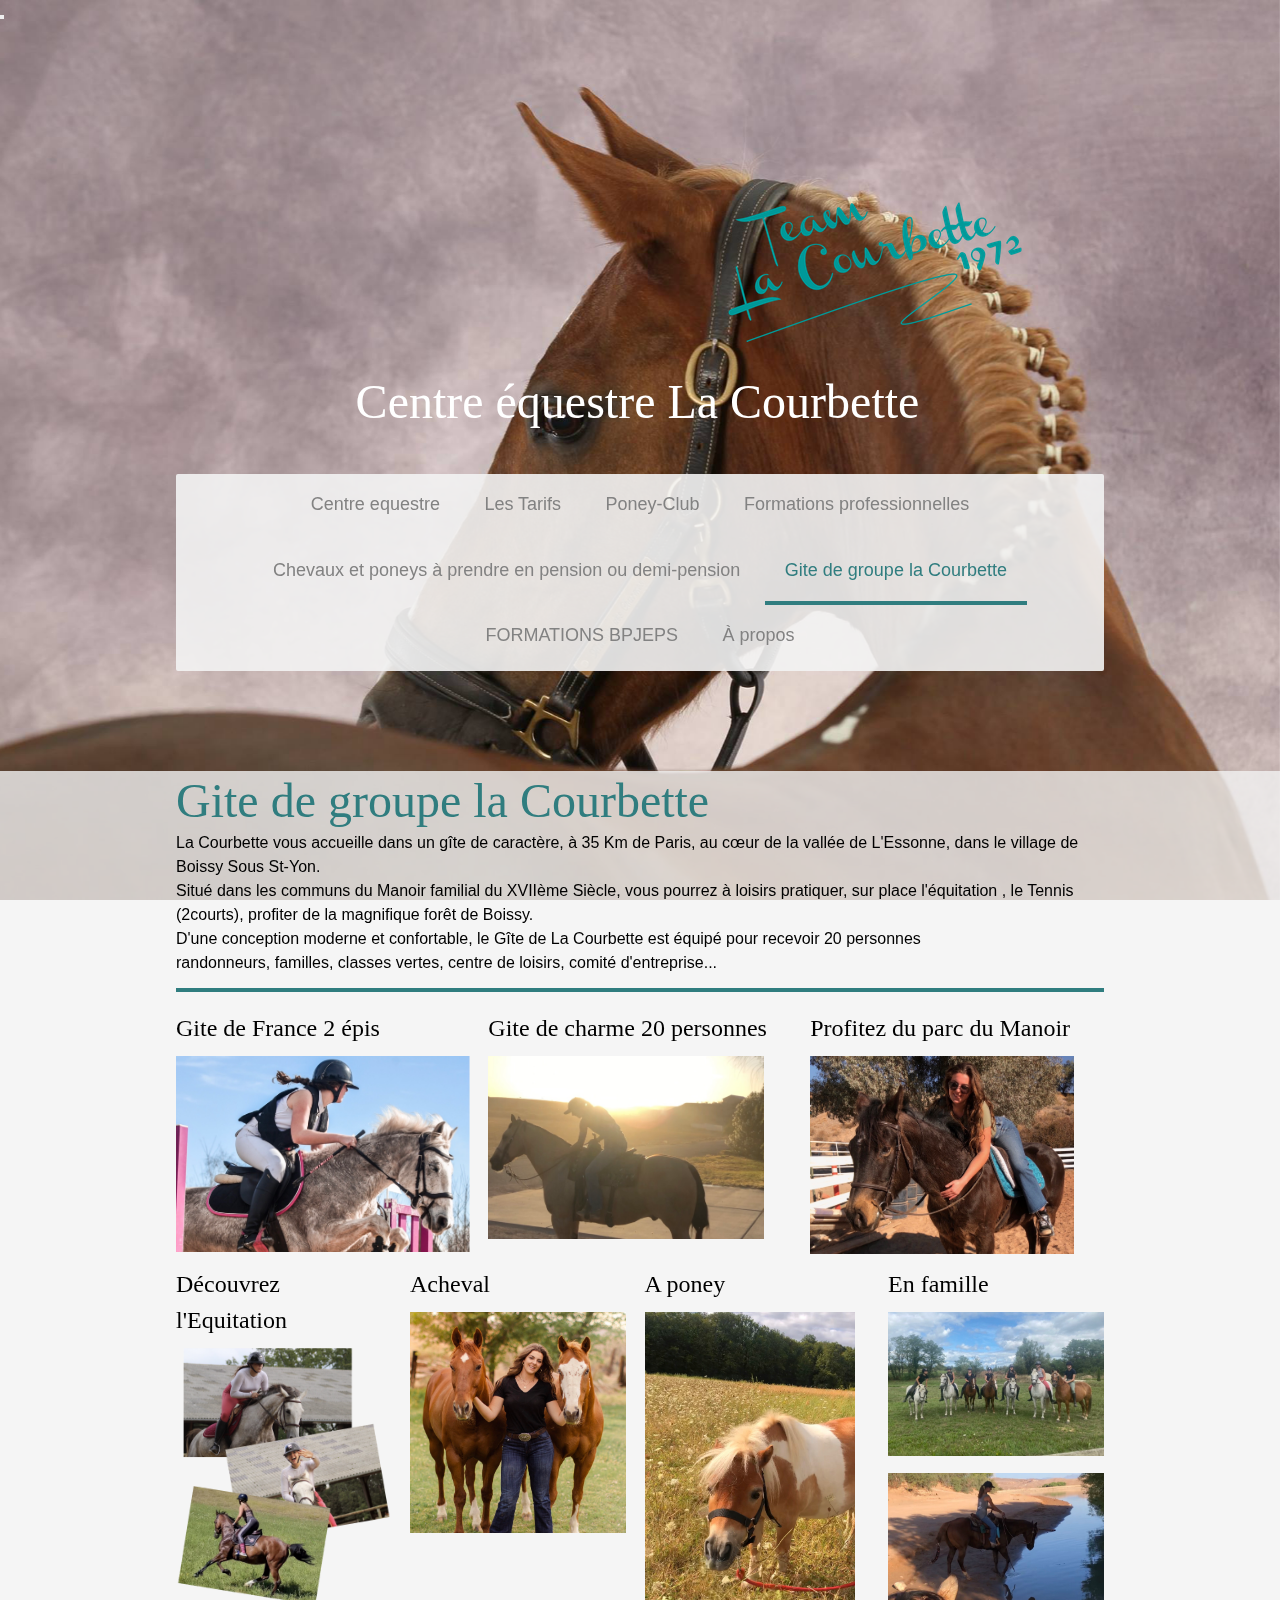
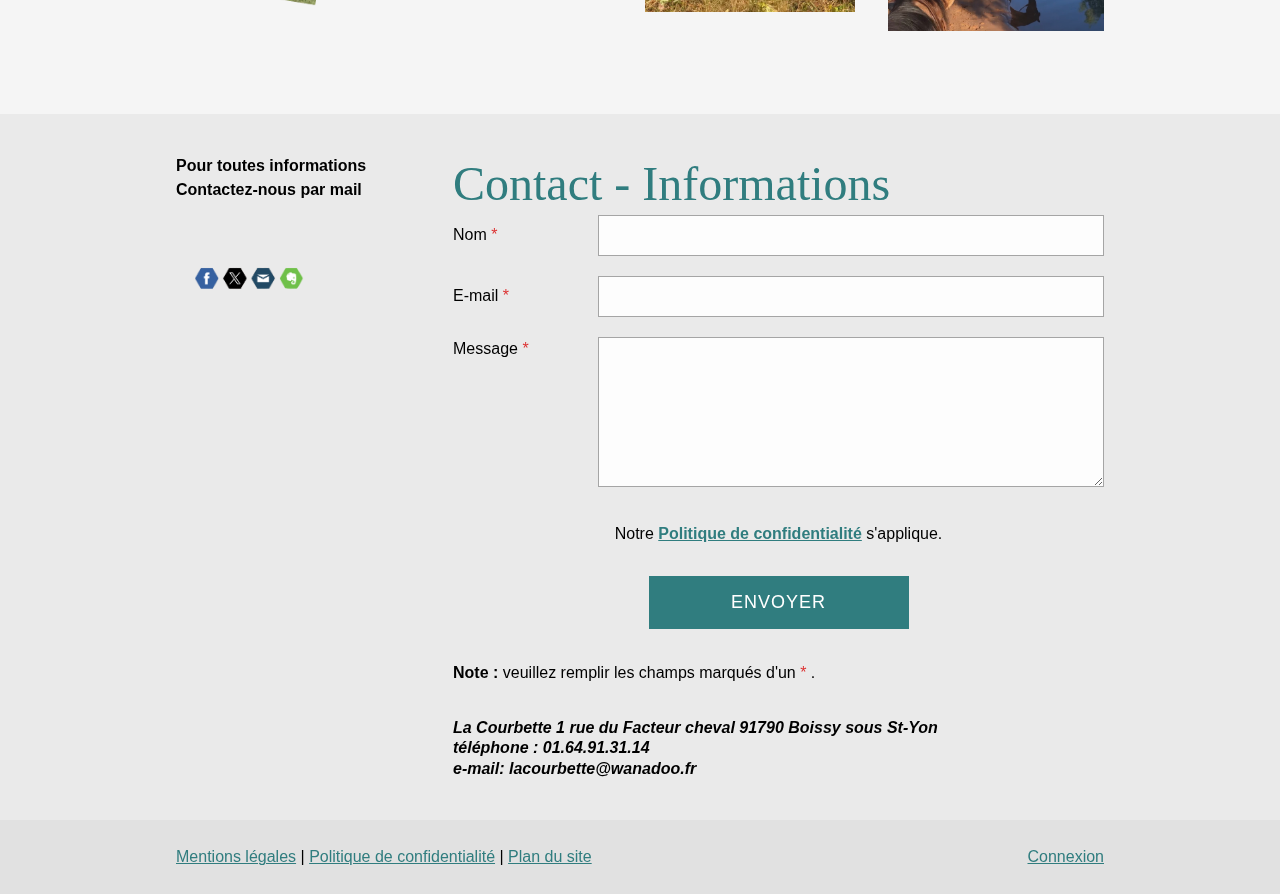
<file: gite-de-groupe-la-courbette.html>
<!--Alice Rivest (20305611)-->
<!--Anne-Sophie De Serres (20283072)-->
<!--Julie Vallat (20300979)-->
<!--Farah Romdhane (20288662)-->



<!DOCTYPE html>
<html lang="fr">

<head>
    <meta charset="UTF-8">
    <meta name="viewport" content="width=device-width, initial-scale=1.0">
    <title>Centre equestre la courbette - bienvenue à la courbette !</title>
    <link rel="stylesheet" href="style.css">
</head>

<body>
    <div class="mobile-topbar">
        <button class="mobile-nav" aria-controls="menu-principal" aria-label="Ouvrir le menu" aria-expanded="false">
            <span></span>
            <span></span>
            <span></span>
        </button>
    </div>
    <div class="overlay"></div>
    <div class="background-cheval"></div>
    <div class="gite">
        <header class="head-section">
            <div class="alignment">
                <div class="header-inner">
                    <img class="logo" src="images-accueil/logo.png" alt="Bienvenue à la Courbette">
                    <h1 class="site-title">Centre équestre La Courbette</h1>
                </div>

                <nav class="menu" aria-label="Navigation principale">
                    <ul class="menu-list">
                        <li><a href="index.html">Centre equestre</a></li>
                        <li><a href="#">Les Tarifs</a></li>
                        <li><a href="#">Poney-Club</a></li>
                        <li><a href="#">Formations professionnelles</a></li>
                        <li><a href="demipension.html">Chevaux et poneys à prendre en pension ou demi-pension</a></li>
                        <li><a class="is-active" href="gite-de-groupe-la-courbette.html">Gite de groupe la Courbette</a></li>
                        <li><a href="#">FORMATIONS BPJEPS</a></li>
                        <li><a href="APropos.html">À propos</a></li>
                    </ul>
                </nav>
            </div>
        </header>

        <main>
            <div class="alignment">
                <h1>Gite de groupe la Courbette</h1>
                <p>
                    La Courbette vous accueille dans un gîte de caractère, à 35 Km de Paris, au cœur de la vallée de L'Essonne, dans le village de Boissy Sous St-Yon.<br>
                    Situé dans les communs du Manoir familial du XVIIème Siècle, vous pourrez à loisirs pratiquer, sur place  l'équitation  , le Tennis (2courts), profiter de la magnifique forêt de Boissy.<br>
                    D'une conception moderne et confortable, le Gîte de La Courbette est équipé pour recevoir 20 personnes<br>
                    randonneurs, familles, classes vertes, centre de loisirs, comité d'entreprise...
                </p>
                <div class="spacer"></div>
                <div class="section-bottom">
                    <div class="row">
                        <div class="tile">
                            <h3>Gite de France 2 épis</h3>
                            <img src="images-gite/image1.jpg" class="image image-1"></img>
                        </div>
                        <div class="tile">
                            <h3>Gite de charme 20 personnes</h3>
                            <img src="images-gite/image2.jpg" class="image image-2"></img>
                        </div>
                        <div class="tile">
                            <h3>Profitez du parc du Manoir</h3>
                            <img src="images-gite/image3.jpg" class="image image-3"></img>
                        </div>
                    </div>
                    <div class="row">
                        <div class="tile">
                            <h3>Découvrez l'Equitation</h3>
                            <img src="images-gite/image4.png" class="image image-4"></img>
                        </div>
                        <div class="tile">
                            <h3>Acheval</h3>
                            <img src="images-gite/image5.jpg" class="image image-5"></img>
                        </div>
                        <div class="tile">
                            <h3>A poney</h3>
                            <img src="images-gite/image6.jpg" class="image image-6"></img>
                        </div>
                        <div class="tile">
                            <h3>En famille</h3>
                            <img src="images-gite/image7.jpg" class="image image-7"></img>
                            <img src="images-gite/image8.jpg" class="image image-8"></img>
                        </div>
                    </div>
                </div>
            </div>
        <section class="contact-section">

            <div class="contact-layout alignment">
    
                <aside class="contact-left">                                                                                                                                            
                    <p class="contact-intro">
                        <strong>
                            Pour toutes informations<br>
                            Contactez-nous par mail
                        </strong>
                    </p>

                    <div class="contact-socials">
                        <img class="contact-social facebook" src="images-accueil/logoreseau.PNG">
                    </div>
                </aside>

                <div class="contact-right">
                    <h1>Contact - Informations</h1>
                    <form class="contact-form">
                        <div class="contact-row">
                            <label for="c-nom">Nom <span class="contact-required">*</span></label>
                            <input id="c-nom" type="text" required>
                        </div>
                        <div class="contact-row">
                            <label for="c-email">E-mail <span class="contact-required">*</span></label>
                            <input id="c-email" type="email" required>
                        </div>
                        <div class="contact-row contact-row-message">
                            <label for="c-message">Message <span class="contact-required">*</span></label>
                            <textarea id="c-message" required></textarea>
                        </div>
                        <p class="contact-privacy">
                            Notre <a href="#">Politique de confidentialité</a> s'applique.
                        </p>
                        <button class="contact-btn" type="submit">
                            ENVOYER
                        </button>
                    </form>
                    <p class="contact-note">
                        <strong>Note : </strong> veuillez remplir les champs marqués d'un <span
                            class="contact-required">*</span> .
                    </p>
                    <p class="contact-adresse">
                        <i> La Courbette 1 rue du Facteur cheval 91790 Boissy sous St-Yon <br> téléphone :
                            01.64.91.31.14 <br>e-mail: lacourbette@wanadoo.fr </i>
                    </p>
                </div>
            </div>
        </section>
    </main>

    <footer class="footer">
        <div class="mention alignment">
            <div class="footer-left">
                <span class="footer-link">Mentions légales</span> | <span class="footer-link">Politique de
                    confidentialité</span> | <span class="footer-link">Plan du site</span>
            </div>
            <div class="footer-right">
                <span class="footer-link">Connexion</span>
            </div>
        </div>
    </footer>

  <script src="scripts.js"></script>
</body>
</file>
<file: style.css>
/* Alice Rivest (20305611) */


* {
    margin: 0;
    padding: 0;
    box-sizing: border-box;
}

body {
    font-family: "Open Sans", sans-serif;
    color: #000;
    font-weight: 300;
    line-height: 1.5;
}

h1,
h2,
h3 {
    font-family: "Merriweather", serif;
    font-weight: normal;
    margin: 0;
    padding: 5px;

}

h1 {
    font-size: 48px;
    line-height: 1.05;
    color: #307D7F;
}

h2 {
    font-size: 32px;
    line-height: 1.25;
}

h3 {
    font-size: 24px;
}

strong {
    font-weight: 700;
}

.background-cheval {
    position: fixed;
    height: 100vh;
    width: 100vw;
    top: 0;
    left: 0;
    z-index: -1;
    background-image: url("images-accueil/accueil-cheval.png");
    background-repeat: no-repeat;
    background-size: cover;
    background-position: 9.08% 74.3534%;
}

.head-section {
    text-align: center;
    padding: 0 40px;

}

.alignment {
    width: 100%;
    max-width: 960px;
    margin: 0 auto;
    padding: 0 16px;
}

.header-inner {
    min-height: 290px;
    margin: 200px 0 100px;
}

.logo {
    float: right;
}

.site-title {
    font-family: "Merriweather", serif;
    color: #fff;
    font-size: 3rem;
    font-weight: normal;
    line-height: 1.05;
    clear: right;
    padding-top: 35px;
}

nav a {
    display: inline-block;
    text-decoration: none;
    color: #828282;
    font-size: 18px;
    line-height: 1.2;
    padding: 20px;
}

nav ul {
    list-style: none;
}

nav li {
    display: inline-block;
}

.menu {
    width: 100%;
    background-color: rgba(243, 243, 243, 0.9);
    border-radius: 2px;
    text-align: center;
}

.menu-list a {
    border-bottom: 4px solid transparent;
}

.menu-list a.is-active,
.menu-list a:hover {
    color: #307D7F;
    border-bottom-color: #307D7F;
}

.subnavigation {
    background-color: rgba(243, 243, 243, 0.8);
    padding: 0 40px;
}

.subnavigation a {
    font-size: 16px;
    border-top: 4px solid transparent;
}

.subnavigation a.is-active,
.subnavigation a:hover {
    color: #307D7F;
    border-top-color: #307D7F;
}

main {
    background-color: rgba(243, 243, 243, 0.8);
}

main a {
    color: rgb(0, 0, 255);
    font-weight: 700;
}

a.link-strong {
    font-weight: 700;
    color: rgb(8, 52, 62);
}

.fb-placeholder-button {
    background: #4267b2;
    border: 1px solid #4267b2;
    color: #fff;
    cursor: pointer;
    font-family: Helvetica, Arial, sans-serif;
    -webkit-font-smoothing: antialiased;
    margin: 0;
    white-space: nowrap;
    display: -ms-flexbox;
    display: flex;
    -ms-flex-align: center;
    align-items: center;
    border-radius: 3px;
    font-size: 11px;
    font-weight: 700;
    height: 20px;
    padding: 0 3px;
}

.like-icon {
    display: inline-block;
    width: 16px;
    height: 16px;
    margin-right: 3px;
    background-image: url("data:image/svg+xml,%3Csvg xmlns='http://www.w3.org/2000/svg' viewBox='0 0 16 16' class='_1pbq'%3E%3Cpath fill='%23ffffff' fill-rule='evenodd' d='M4.55,7 C4.7984,7 5,7.23403636 5,7.52247273 L5,13.4775273 C5,13.7659636 4.7984,14 4.55,14 L2.45,14 C2.2016,14 2,13.7659636 2,13.4775273 L2,7.52247273 C2,7.23403636 2.2016,7 2.45,7 L4.55,7 Z M6.54470232,13.2 C6.24016877,13.1641086 6.01734614,12.8982791 6,12.5737979 C6.01734614,12.5737979 6.01344187,9.66805666 6,8.14398693 C6.01344187,7.61903931 6.10849456,6.68623352 6.39801308,6.27384278 C7.10556287,5.26600749 7.60281698,4.6079584 7.89206808,4.22570082 C8.18126341,3.8435016 8.52813047,3.4708734 8.53777961,3.18572676 C8.55077527,2.80206854 8.53655255,2.79471518 8.53777961,2.35555666 C8.53900667,1.91639814 8.74565444,1.5 9.27139313,1.5 C9.52544997,1.5 9.7301456,1.55690094 9.91922413,1.80084547 C10.2223633,2.15596568 10.4343097,2.71884727 10.4343097,3.60971169 C10.4343097,4.50057612 9.50989975,6.1729303 9.50815961,6.18 C9.50815961,6.18 13.5457098,6.17908951 13.5464084,6.18 C14.1635544,6.17587601 14.5,6.72543196 14.5,7.29718426 C14.5,7.83263667 14.1341135,8.27897346 13.6539433,8.3540827 C13.9452023,8.49286263 14.1544715,8.82364675 14.1544715,9.20555417 C14.1544715,9.68159617 13.8293011,10.0782687 13.3983805,10.1458495 C13.6304619,10.2907572 13.7736931,10.5516845 13.7736931,10.847511 C13.7736931,11.2459343 13.5138356,11.5808619 13.1594388,11.6612236 C13.3701582,11.7991865 13.5063617,12.0543945 13.5063617,12.3429843 C13.5063617,12.7952155 13.1715421,13.1656844 12.7434661,13.2 L6.54470232,13.2 Z'/%3E%3C/svg%3E");
    background-repeat: no-repeat;
    background-position: center center;
}

.video-wrapper {
    width: 425px;
    aspect-ratio: 16/9;
    margin: 0 auto;
}

.video-wrapper iframe {
    width: 100%;
    height: 100%;
    border: 0;
    display: block;
}

.grid {
    display: grid;
    width: 100%;
    padding-top: 40px;
    grid-template-columns: 36.64% 61.35%;
    grid-gap: 20px;
}

.grid a {
    display: inline-block;
    font-size: 14px;

    color: rgb(0, 0, 255);
    font-weight: 700;
}

.grid>div:nth-child(2) a {
    font-size: 18px;
    font-family: Calibri;

}

.grid>div:nth-child(odd) {
    justify-self: center;
}

.grid>div:nth-child(odd) img {
    width: 100%;
    height: auto;
    display: block;
}

.grid>div:nth-child(odd) p {
    margin-top: 8px;
    text-align: center;
    font-size: 13px;
}

.grid>div:nth-child(even) {
    justify-self: stretch;
}

.intro-text>div:nth-child(2) p {
    font-family: Calibri, "Open Sans", Arial, sans-serif;
    font-size: 18px;
    text-align: justify;
    font-weight: 300;
    color: #000;
    line-height: 1.5;
}

.intro-text strong {
    font-weight: 700;
    color: inherit;
}

.first-text strong:first-of-type {
    color: #08343e;
}

.intro-text h3+p {
    font-size: 13px;
    font-family: "Open Sans", sans-serif;
    line-height: 1.75;
    margin-top: 6px;
}

.text {
    font-size: 13px;
    font-family: "Open Sans", sans-serif;
    line-height: 25px;
}

.last-image {
    padding: 5px;
    color: rgb(8, 52, 62);
}

.last-image img {
    float: left;
    margin-right: 20px;
}

.last-image h4 {
    font-size: 16px;
    font-weight: 700;
}

.last-image p {
    font-size: 15px;
}

.last-image a {
    font-weight: 700;
    color: rgb(8, 52, 62);
}
.separator {
    border-bottom: 4px solid #307D7F;
    padding: 5px;
}

.stages h1 {
    padding-bottom: 25px;
}

.stages .stage-row {
    display: flex;
    gap: 20px;
    align-items: flex-start;
    margin-bottom: 20px;
}

.stages .stage-row img {
    width: 236px;
    height: auto;
    display: block;
}

.title {
    font-size: 18px;
}

.stages strong {
    font-weight: 700;
    color: #08343e;
}

.duo-gallery {
    display: flex;
    gap: 4px;
    cursor: pointer;
}

.duo-buttons {
    margin-top: 30px;
}

.btn-stage {
    display: block;
    width: fit-content;
    background-color: rgb(48, 125, 127);
    color: #fff;
    font-size: 13px;
    font-weight: 300;
    padding: 10px 10px;
    text-decoration: none;
    border-radius: 2px;
    letter-spacing: .3px;
}

.stage-poney {
    margin-bottom: 40px;
}

.plans-services {
    display: grid;
    grid-template-columns: 28fr 28fr 44fr;
    gap: 40px;
    max-width: 960px;
    margin: 40px 0 10px;
}

.underline {
    height: 4px;
    background-color: #307D7F;
    margin: 10px 0;
}

.highlight {
    color: rgb(119, 24, 71);
    font-weight: 700;
    font-size: 20px;
}

.info-col ul {
    padding-left: 45px;
    padding-top: 20px;
}

.services li:first-child a {
    color: rgb(0, 102, 204);
}

.services li:nth-child(even) a {
    color: rgb(0, 0, 255);
    font-weight: 300;
}

.services li:nth-child(odd):not(:first-child) a {
    color: rgb(48, 125, 127);
    font-weight: 300;
}

.services li:nth-child(odd):not(:first-child) a:hover {
    color: #3E3E3E;
    transition: color .3s ease-in-out;
}

.services span {
    color: rgb(0, 0, 255);
    padding-left: 32px;
}

.services strong {
    font-weight: 700;
}


.labels-top {
    display: flex;
    gap: 16px;
    margin-top: 20px;
    padding-bottom: 10px;
}

.labels-top img {
    height: 101px;
    align-self: flex-start;
}

.diaporama {
    position: fixed;
    inset: 0;
    background: rgb(0,0,0);
    display: flex;
    align-items: center;
    justify-content: center;
    z-index: 9999;
    opacity: 0;
    pointer-events: none;
    transition: background 0.3s ease, opacity 0.3s ease;
}

.diaporama.hidden {
    display: none;
}

.diaporama-img {
    max-width: 96vw;
    max-height: 96vh;

    transform: scale(0.85);
    opacity: 0;
    transition: transform 0.35s ease, opacity 0.35s ease;
}

.diaporama.show {
    opacity: 1;
    pointer-events: auto;
    background: rgb(0,0,0);
}

.diaporama.show .diaporama-img {
    transform: scale(1);
    opacity: 1;
}

.diaporama-close {
    position: absolute;
    top: 20px;
    right: 30px;
    font-size: 40px;
    color: white;
    cursor: pointer;
}

.diaporama-prev, .diaporama-next {
    position: absolute;
    top: 50%;
    font-size: 50px;
    color: white;
    cursor: pointer;
    user-select: none;
    transform: translateY(-50%);
}

.diaporama-prev {
    left: 30px;
}

.diaporama-next {
    right: 30px;
}

.ce-que-nous-aimons p{
    text-align: center;
    padding: 10px 0;
}

.gallery {
    display: grid;
    grid-template-columns: repeat(3, 1fr);
    gap: 12px;
}

.gallery img {
    display: block;
}

.g1 {
    justify-self: center;
}

.g4, .g5 {
    grid-column: 1 / -1;
}

.map-section {
    margin-top: 10px;
}

.map-section iframe {
    width: 100%;
    height: 400px;
    border: 0;
}

.gift-flexbox {
    display: flex;
    gap: 100px;
    padding-bottom: 100px;
}

.gift-text {
    color: #0e4f5d;
    font-size: 15px;
}

.gift-text-red {
    color: #990000;
    font-size: 15px;
}

.gift-center {
    text-align: center;
}

.contact-section {
    background-color: rgba(230, 230, 230, 0.7);
    padding: 40px;
    margin: 0 auto;
}

.contact-layout {
    display: grid;
    grid-template-columns: 1fr 3fr;
    align-items: start;
}

.contact-socials {
    display: flex;
    gap: 14px;
}

.contact-social {
    float: left;
    max-width: 70%;
    text-align: right;
}

.contact-form {
    display: grid;
    gap: 20px;
}

.contact-row {
    display: grid;
    grid-template-columns: 120px 1fr;
    column-gap: 25px;
    align-items: center;
}

.contact-required {
    color: #d33;
}

.contact-form input,
.contact-form textarea {
    box-sizing: border-box;
    padding: 12px 12px;
    border: 1px solid rgba(0, 0, 0, 0.35);
    background: rgba(255, 255, 255, 0.9);
    outline: none;
    align-self: flex-start;
}

.contact-row-message {
    align-items: start;
}

.contact-row-message textarea {
    min-height: 150px;
    resize: vertical;
}

.contact-privacy {
    text-align: center;
    margin: 15px 0 10px;
}

.contact-privacy a {
    color: #307D7F;
    text-decoration: underline;
}

/* bouton */
.contact-btn {
    justify-self: center;
    width: 260px;
    padding: 16px 24px;
    border: none;
    background-color: #307D7F;
    color: #fff;
    font-size: 18px;
    letter-spacing: 1px;
    cursor: pointer;
}

.contact-btn:hover {
    filter: brightness(0.95);
}

.contact-note {
    margin-top: 5%;
}

.contact-adresse {
    margin-top: 5%;
    line-height: 1.3;
    font-weight: bold;
}




footer {
    background-color: rgba(218, 218, 218, .8);
    padding: 25px 40px;
}

.mention{
display: flex;
    justify-content: space-between;
    align-items: center;
}

.footer-link {
    color: #307D7F;
    text-decoration: underline 0.5px;
}

.footer-link:hover {
    color: #000000;
}

.spacer {
    height: 4px;
    width: 100%;
    background-color: #307D7F;
    margin: 13px 0;
}

.section-bottom {
    width: 100%;
    height: 709px;
}

.row {
    display: flex;
    width: 100%;
}

.tile {
    width: 31.66%;
    margin-right: 2%;
}

.tile:last-child {
    margin-right: 0;
    margin-left: 1.02%;
}

.tile .image {
    margin-top: 5px;
    object-fit: cover;
}

.tile .image-1 {
    width: 294px;
    height: 196px;
}

.tile .image-2 {
    width: 276px;
    height: 183px;
}

.tile .image-3 {
    width: 264px;
    height: 198px;
}

.tile .image-4 {
    width: 215px;
    height: 258px;
}

.tile .image-5 {
    width: 216px;
    height: 221px;
}

.tile .image-6 {
    width: 210px;
    height: 300px;
}

.tile .image-7 {
    width: 216px;
    height: 144px;
}

.tile .image-8 {
    width: 216px;
    height: 158px;
    margin-top: 10px;
}

/* CSS pour la page gite-de-groupe-la-courbette */

.gite .header-inner {
    margin-top: 140px;
    margin-bottom: 20px;
}

.gite .menu {
    margin-bottom: 100px;
}

.gite h1,
.gite h2,
.gite h3 {
    padding-left: 0;
}


/* page À propos */

.page-apropos main {
    font-family: "Open Sans", sans-serif;
    color: #2b2b2b;
}

/* Titres un peu plus sobres */
.page-apropos main h1 {
    color: #307D7F;
    margin-bottom: 30px;
}

.page-apropos main h2 {
    color: #08343e;
    margin-top: 40px;
    margin-bottom: 15px;
}

.page-apropos main h3 {
    color: #3E3E3E;
    font-weight: 600;
    margin-top: 25px;
}

.page-apropos main p {
    font-size: 17px;
    line-height: 1.7;
}

.page-apropos main pre {
    background-color: rgba(240, 244, 245, 0.9);
    border-left: 4px solid #307D7F;
    padding: 15px 20px;
    margin: 20px 0;
    border-radius: 3px;
    overflow-x: auto;
}

.page-apropos main code {
    font-family: "Courier New", Courier, monospace;
    font-size: 14px;
    color: #08343e;
}

.page-apropos main p code {
    background-color: rgba(230, 235, 236, 0.8);
    padding: 2px 6px;
    border-radius: 3px;
}

.page-apropos main section {
    margin-bottom: 45px;
}


/* Responsive pour mobile */
@media (max-width: 767px) {

    h1 { font-size: 32px; }
    h2 { font-size: 22px; }
    h3 { font-size: 20px; }
    .alignment {
        padding-left: 60px;
    }
    .head-section { padding: 0 16px; }

    .header-inner {
        min-height: auto;
        margin: 80px 0 30px;
    }

    .logo {
        float: none;
        display: block;
        margin: 0 auto 12px;
        max-width: 180px;
        height: auto;
    }

    .site-title {
        clear: none;
        padding-top: 0;
        font-size: 2rem;
        text-align: center;
    }

    .menu { display: none; }

    .subnavigation { display: none;}

    .video-wrapper {
        width: 100%;
        max-width: 520px;
    }

    .grid {
        grid-template-columns: 1fr;
        padding-left: 50px;
    }

    .grid > div:nth-child(odd) {
        justify-self: center;
    }

    .grid > div:nth-child(odd) img {
        width: 100%;
        height: auto;
    }

    .grid > div:nth-child(even) {
        justify-self: stretch;
        width: 100%;
        padding: 10px;
    }

    .grid > div:nth-child(even) p {
        text-align: left;
    }

    .grid.intro-text > div:nth-child(1) { grid-row: 1; }
    .grid.intro-text > div:nth-child(3) { grid-row: 2; }
    .grid.intro-text > div:nth-child(5) { grid-row: 3; }
    .grid.intro-text > div:nth-child(7) { grid-row: 4; }

    .grid.intro-text > div:nth-child(2) { grid-row: 5; }
    .grid.intro-text > div:nth-child(4) { grid-row: 6; }
    .grid.intro-text > div:nth-child(6) { grid-row: 7; }
    .grid.intro-text > div:nth-child(8) { grid-row: 8; }

    .last-image img {
        float: none;
        margin: 0 10px 12px 0;
        width: 100%;
        height: auto;
        display: block;
    }

    .stages .stage-row {
        flex-direction: column;
        gap: 14px;
    }

    .stages .stage-row img {
        width: 100%;
        max-width: 520px;
        margin: 0 auto;
    }

    .duo-gallery {
        flex-direction: column;
        gap: 10px;
    }
    .duo-gallery img {
        width: 100%;
        height: auto;
        display: block;
    }

    .btn-stage {
        width: 100%;
        text-align: center;
    }

    .plans-services {
        grid-template-columns: 1fr;
        gap: 24px;
        margin: 30px 0 10px;
    }

    .info-col ul { padding-left: 24px; }

    .labels-top {
        flex-direction: column;
        gap: 10px;
    }
    .labels-top img {
        height: auto;
        max-width: 140px;
    }

    .gallery {
        grid-template-columns: 1fr;
        gap: 10px;
    }

    .g4, .g5 {
        grid-column: auto;
    }

    .gallery img {
        width: 100%;
        height: auto;
    }

    .map-section iframe {
        height: 320px;
    }

    .gift-flexbox {
        flex-direction: column;
        gap: 18px;
        padding-bottom: 40px;
    }

    .gift-flexbox img {
        width: 100%;
        max-width: 520px;
        margin: 0 auto;
        display: block;
        height: auto;
    }

    .contact-section { padding: 24px 16px; }

    .contact-layout {
        grid-template-columns: 1fr;
        gap: 20px;
    }

    .contact-row {
        grid-template-columns: 1fr;
        row-gap: 8px;
    }

    .contact-form input,
    .contact-form textarea {
        width: 100%;
    }

    .contact-row-message textarea {
        min-height: 180px;
    }

    .contact-btn {
        width: 100%;
        max-width: 520px;
    }

    footer { padding: 20px 16px; }

    .mention {
        flex-direction: column;
        gap: 10px;
        align-items: flex-start;
    }
    }


/* Tablette / Ordinateur (Même chose pour leur site) */
@media (min-width: 768px) {

    .menu { margin-bottom: 60px; }

    .contact-layout {
        grid-template-columns: 1fr 3fr;
        column-gap: 60px;
    }

    .contact-row {
        grid-template-columns: 120px 1fr; 
    }
}

.capture-container {
  display: flex;
  flex-direction: column;
  gap: 2rem;
  max-width: 1200px;
  margin: 0 auto;
  padding: 1rem;
}

.capture-container img {
  width: 100%;
  height: auto;
  border-radius: 10px;
  box-shadow: 0 6px 15px rgba(0,0,0,0.2);
}
@media (min-width: 900x) {
  .capture-container {
    display: grid;
    grid-template-columns: 1fr 1fr;
    gap: 2.5rem;
  }

  .capture-container img {
    width: 48%;
  }
}
.captures-flex {
  display: flex;
  flex-direction: column;
  gap: 2rem;
  max-width: 1200px;
  margin: 2rem auto;
  padding: 1rem;
}

.captures-flex img {
  width: 100%;
  height: auto;
  border-radius: 12px;
  box-shadow: 0 6px 15px rgba(0,0,0,0.2);
}

/* Écrans larges */
@media (min-width: 900px) {
  .captures-flex {
    flex-direction: row;
    flex-wrap: wrap;
  }

  .captures-flex img {
    width: calc(50% - 1rem);
  }
}
</file>
